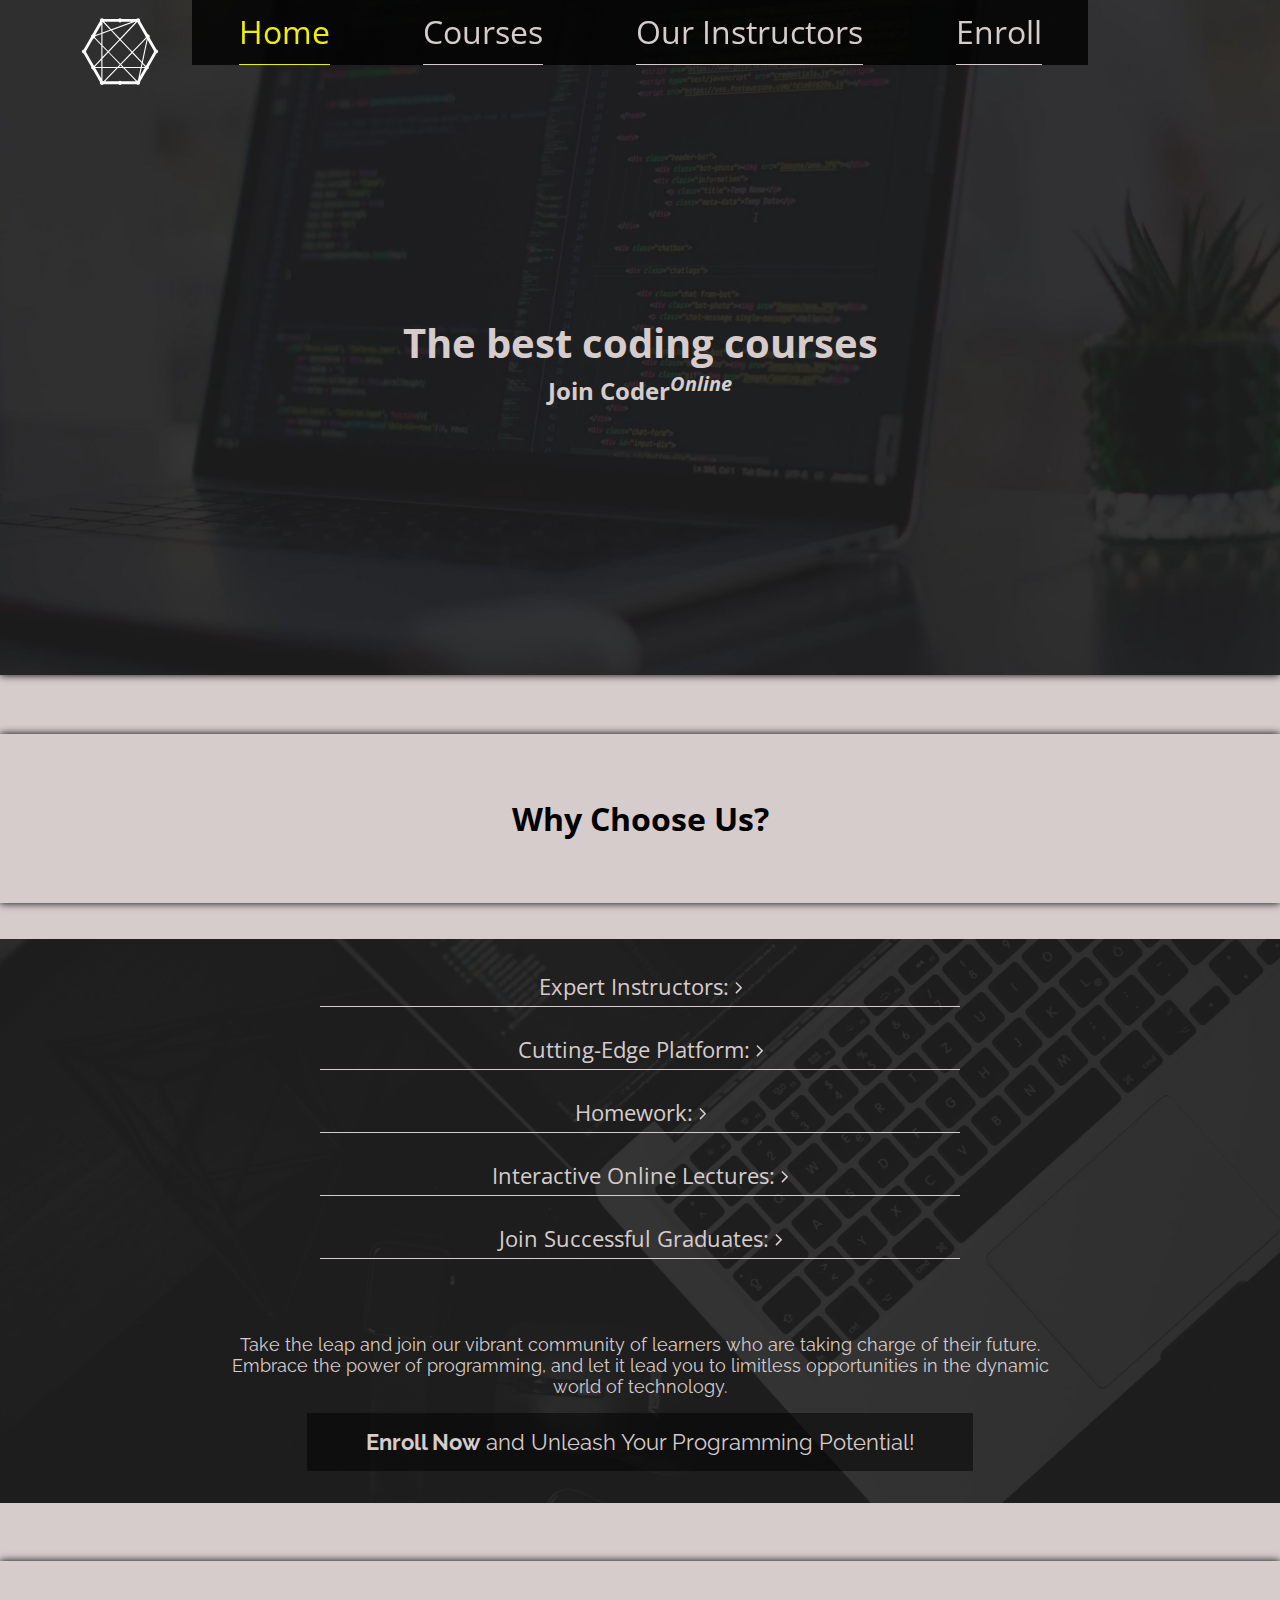
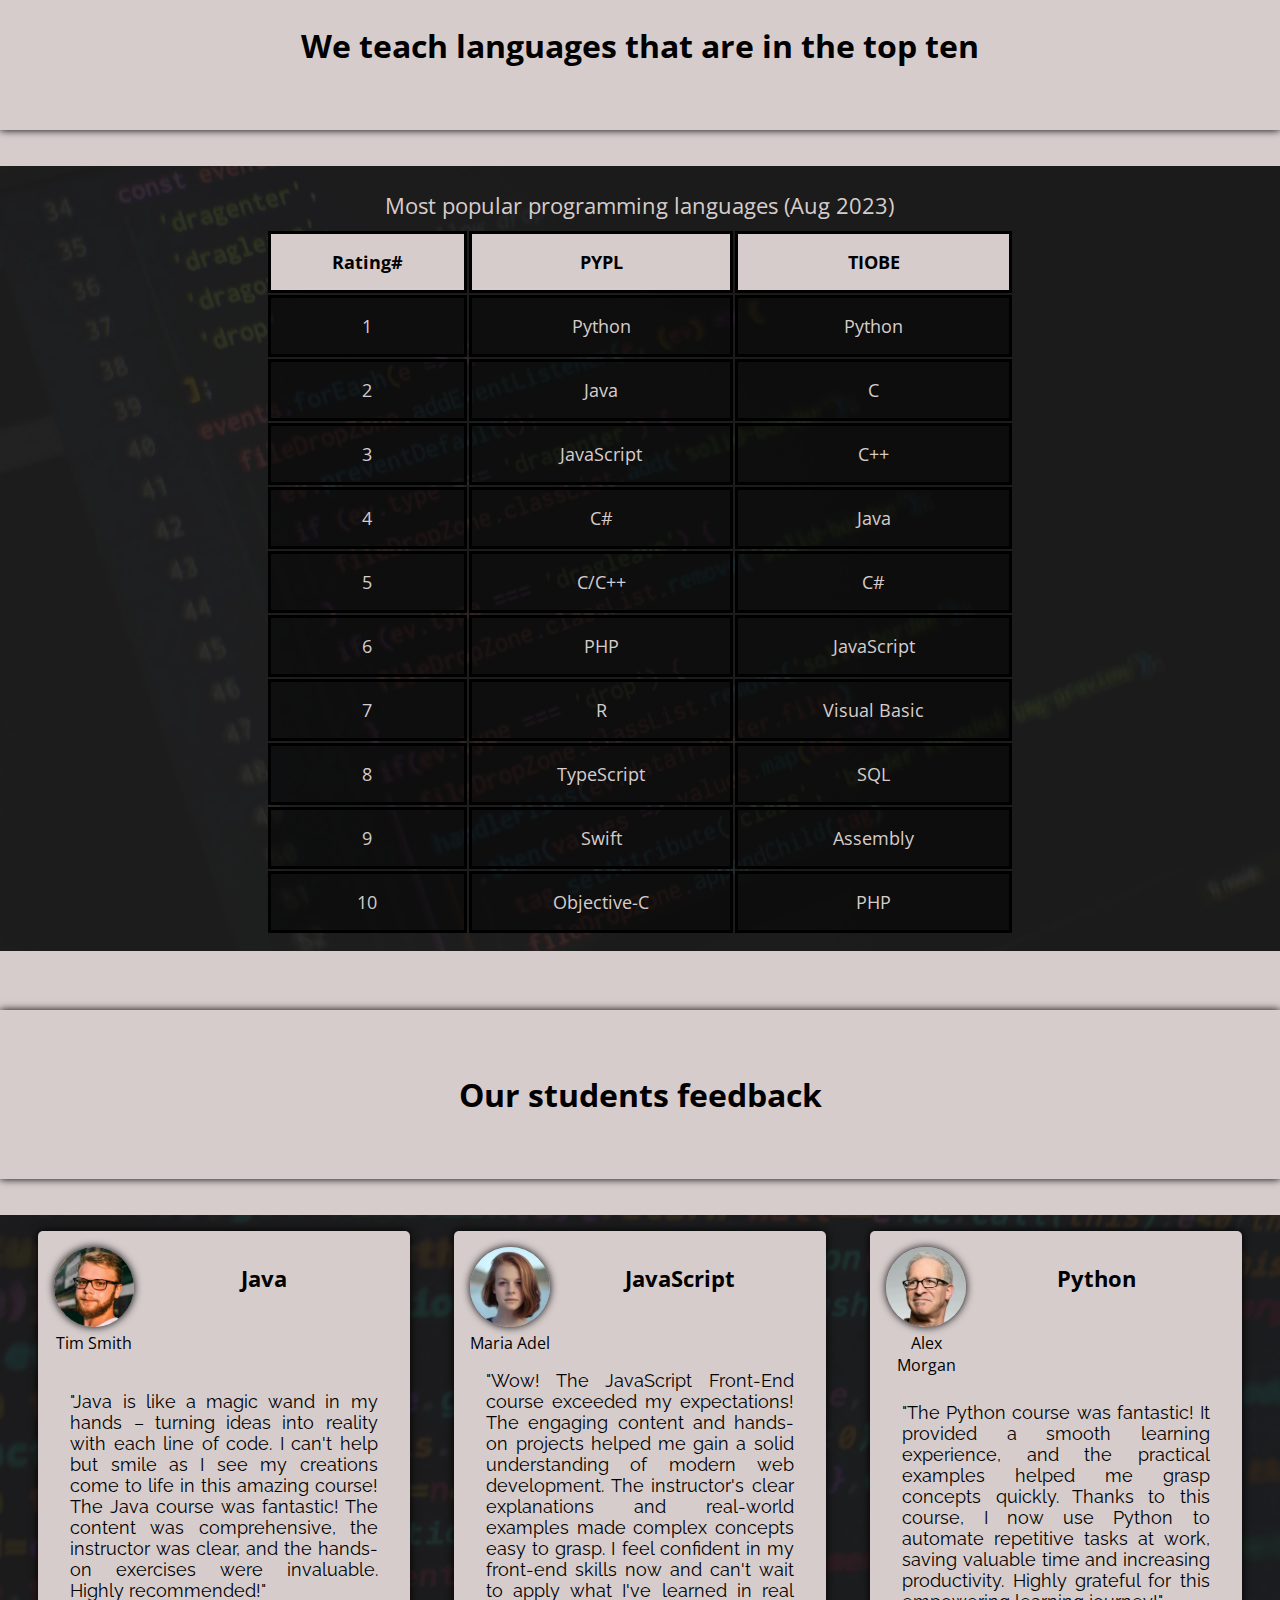
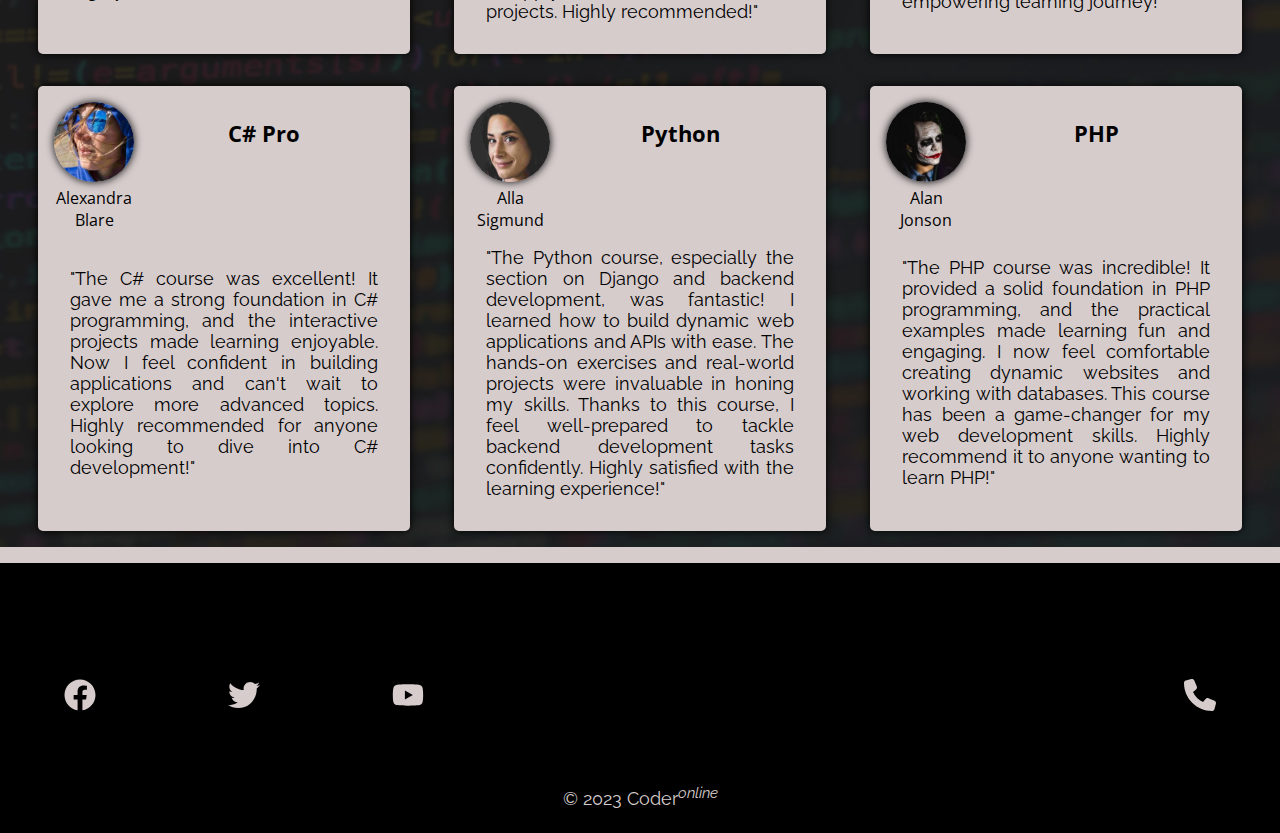
<file: index.html>
<!DOCTYPE html>
<html lang="en">
<head>
    <meta charset="UTF-8">
    <meta name="viewport" content="width=device-width, initial-scale=1.0">
    <!-- Meta tags for SEO -->
    <meta name="description" content="Explore a wide range of online programming courses to learn the most popular programming languages. Ideal for individuals interested in programming or seeking a career change. Enhance your skills and seize new opportunities in the tech world. Enroll now and embark on your programming journey with our expert instructors.">
    <meta name="keywords" content="online courses, top teachers, e-learning, education, skill development, Java, JS, javascript, python, C#, learn programming">
    <meta name="author" content="CoderOnline">
    <!-- Title -->
    <title>Code With CoderOnline</title>
    <!-- Favicon -->
    <link rel="icon" type="image/svg+xml" href="assets/svg/connectdevelop.svg">
    <!-- CSS -->
    <link rel="stylesheet" href="./assets/css/style.css">
</head>
<body class="flex flex-direction-column main-background-color">
  <!-- Header -->
  <header class="box-shadow-dark-color header">
    <div id="header-wrapper">
      <svg id="logo-svg" xmlns="http://www.w3.org/2000/svg" viewBox="0 0 576 512"><!--! Font Awesome Pro 6.4.0 by @fontawesome - https://fontawesome.com License - https://fontawesome.com/license (Commercial License) Copyright 2023 Fonticons, Inc. --><path d="M550.5 241l-50.089-86.786c1.071-2.142 1.875-4.553 1.875-7.232 0-8.036-6.696-14.733-14.732-15.001l-55.447-95.893c.536-1.607 1.071-3.214 1.071-4.821 0-8.571-6.964-15.268-15.268-15.268-4.821 0-8.839 2.143-11.786 5.625H299.518C296.839 18.143 292.821 16 288 16s-8.839 2.143-11.518 5.625H170.411C167.464 18.143 163.447 16 158.625 16c-8.303 0-15.268 6.696-15.268 15.268 0 1.607.536 3.482 1.072 4.821l-55.983 97.233c-5.356 2.41-9.107 7.5-9.107 13.661 0 .535.268 1.071.268 1.607l-53.304 92.143c-7.232 1.339-12.59 7.5-12.59 15 0 7.232 5.089 13.393 12.054 15l55.179 95.358c-.536 1.607-.804 2.946-.804 4.821 0 7.232 5.089 13.393 12.054 14.732l51.697 89.732c-.536 1.607-1.071 3.482-1.071 5.357 0 8.571 6.964 15.268 15.268 15.268 4.821 0 8.839-2.143 11.518-5.357h106.875C279.161 493.857 283.447 496 288 496s8.839-2.143 11.518-5.357h107.143c2.678 2.946 6.696 4.821 10.982 4.821 8.571 0 15.268-6.964 15.268-15.268 0-1.607-.267-2.946-.803-4.285l51.697-90.268c6.964-1.339 12.054-7.5 12.054-14.732 0-1.607-.268-3.214-.804-4.821l54.911-95.358c6.964-1.339 12.322-7.5 12.322-15-.002-7.232-5.092-13.393-11.788-14.732zM153.535 450.732l-43.66-75.803h43.66v75.803zm0-83.839h-43.66c-.268-1.071-.804-2.142-1.339-3.214l44.999-47.41v50.624zm0-62.411l-50.357 53.304c-1.339-.536-2.679-1.34-4.018-1.607L43.447 259.75c.535-1.339.535-2.679.535-4.018s0-2.41-.268-3.482l51.965-90c2.679-.268 5.357-1.072 7.768-2.679l50.089 51.965v92.946zm0-102.322l-45.803-47.41c1.339-2.143 2.143-4.821 2.143-7.767 0-.268-.268-.804-.268-1.072l43.928-15.804v72.053zm0-80.625l-43.66 15.804 43.66-75.536v59.732zm326.519 39.108l.804 1.339L445.5 329.125l-63.75-67.232 98.036-101.518.268.268zM291.75 355.107l11.518 11.786H280.5l11.25-11.786zm-.268-11.25l-83.303-85.446 79.553-84.375 83.036 87.589-79.286 82.232zm5.357 5.893l79.286-82.232 67.5 71.25-5.892 28.125H313.714l-16.875-17.143zM410.411 44.393c1.071.536 2.142 1.072 3.482 1.34l57.857 100.714v.536c0 2.946.803 5.624 2.143 7.767L376.393 256l-83.035-87.589L410.411 44.393zm-9.107-2.143L287.732 162.518l-57.054-60.268 166.339-60h4.287zm-123.483 0c2.678 2.678 6.16 4.285 10.179 4.285s7.5-1.607 10.179-4.285h75L224.786 95.821 173.893 42.25h103.928zm-116.249 5.625l1.071-2.142a33.834 33.834 0 0 0 2.679-.804l51.161 53.84-54.911 19.821V47.875zm0 79.286l60.803-21.964 59.732 63.214-79.553 84.107-40.982-42.053v-83.304zm0 92.678L198 257.607l-36.428 38.304v-76.072zm0 87.858l42.053-44.464 82.768 85.982-17.143 17.678H161.572v-59.196zm6.964 162.053c-1.607-1.607-3.482-2.678-5.893-3.482l-1.071-1.607v-89.732h99.91l-91.607 94.821h-1.339zm129.911 0c-2.679-2.41-6.428-4.285-10.447-4.285s-7.767 1.875-10.447 4.285h-96.429l91.607-94.821h38.304l91.607 94.821H298.447zm120-11.786l-4.286 7.5c-1.339.268-2.41.803-3.482 1.339l-89.196-91.875h114.376l-17.412 83.036zm12.856-22.232l12.858-60.803h21.964l-34.822 60.803zm34.822-68.839h-20.357l4.553-21.16 17.143 18.214c-.535.803-1.071 1.874-1.339 2.946zm66.161-107.411l-55.447 96.697c-1.339.535-2.679 1.071-4.018 1.874l-20.625-21.964 34.554-163.928 45.803 79.286c-.267 1.339-.803 2.678-.803 4.285 0 1.339.268 2.411.536 3.75z"/></svg>
      <h1 class="heading-1">The best coding courses</h1>
      <h2 class="sub-heading-header">Join Coder<sup>Online</sup></h2>
      <input class="hidden" type="checkbox" name="toggle-nav" id="toggle-nav">
      <label id="toggle-nav-label" for="toggle-nav">
        <svg id="burger-menu-svg" xmlns="http://www.w3.org/2000/svg" viewBox="0 0 448 512"><!--! Font Awesome Pro 6.4.0 by @fontawesome - https://fontawesome.com License - https://fontawesome.com/license (Commercial License) Copyright 2023 Fonticons, Inc. --><path d="M0 96C0 78.3 14.3 64 32 64H416c17.7 0 32 14.3 32 32s-14.3 32-32 32H32C14.3 128 0 113.7 0 96zM0 256c0-17.7 14.3-32 32-32H416c17.7 0 32 14.3 32 32s-14.3 32-32 32H32c-17.7 0-32-14.3-32-32zM448 416c0 17.7-14.3 32-32 32H32c-17.7 0-32-14.3-32-32s14.3-32 32-32H416c17.7 0 32 14.3 32 32z"/></svg>
        <svg id="cancel-menu-svg" class="hidden" xmlns="http://www.w3.org/2000/svg" viewBox="0 0 384 512"><!--! Font Awesome Pro 6.4.0 by @fontawesome - https://fontawesome.com License - https://fontawesome.com/license (Commercial License) Copyright 2023 Fonticons, Inc. --><path d="M342.6 150.6c12.5-12.5 12.5-32.8 0-45.3s-32.8-12.5-45.3 0L192 210.7 86.6 105.4c-12.5-12.5-32.8-12.5-45.3 0s-12.5 32.8 0 45.3L146.7 256 41.4 361.4c-12.5 12.5-12.5 32.8 0 45.3s32.8 12.5 45.3 0L192 301.3 297.4 406.6c12.5 12.5 32.8 12.5 45.3 0s12.5-32.8 0-45.3L237.3 256 342.6 150.6z"/></svg>
      </label>
      <div class="overlay-full-screen hidden" id="overlay-full-screen"></div>
      <nav id="nav-menu" class="hidden">
        <ul>
          <li class="nav-item active"><a class="active" href="./index.html">Home</a></li>
          <li class="nav-item"><a href="./courses.html">Courses</a></li>
          <li class="nav-item"><a href="./instructors.html">Our instructors</a></li>
          <li class="nav-item"><a href="./enroll.html">Enroll</a></li>
        </ul>
      </nav>
    </div>
  </header>
  <!-- Main -->
  <main class="main">
    <!-- Reasons to lear programming with us section -->
    <section id="reasons-learn-programming-with-us-section">
      <a href="#reasons-learn-programming-with-us-content" aria-label="scrolls to the main content"><h2 class="heading-2 dark-color box-shadow-dark-color">Why Choose Us?</h2></a>
      <div class="reasons-learn-programming-with-us-container overlay" id="reasons-learn-programming-with-us-content">
        <div class="wrapper flex flex-direction-column flex-center">
          <ul>
            <li>
              <input class="hidden" type="checkbox" name="instructors" id="instructors">
              <label for="instructors" class="reasons-to-choose-us-label flex flex-center">
                Expert Instructors:
                <svg class="shevron-icon" xmlns="http://www.w3.org/2000/svg" viewBox="0 0 320 512"><!--! Font Awesome Pro 6.4.0 by @fontawesome - https://fontawesome.com License - https://fontawesome.com/license (Commercial License) Copyright 2023 Fonticons, Inc. --><path d="M310.6 233.4c12.5 12.5 12.5 32.8 0 45.3l-192 192c-12.5 12.5-32.8 12.5-45.3 0s-12.5-32.8 0-45.3L242.7 256 73.4 86.6c-12.5-12.5-12.5-32.8 0-45.3s32.8-12.5 45.3 0l192 192z"/></svg>
              </label>
              <p class="text-styling hidden background-for-text-color">Learn from experienced software developers who have a deep understanding of industry best practices. Our instructors are passionate about sharing their knowledge and guiding you on your programming journey.</p>
            </li>
            <li>
              <input class="hidden" type="checkbox" name="platform" id="platform">
              <label for="platform" class="reasons-to-choose-us-label flex flex-center">
                Cutting-Edge Platform: <svg class="shevron-icon" xmlns="http://www.w3.org/2000/svg" viewBox="0 0 320 512"><!--! Font Awesome Pro 6.4.0 by @fontawesome - https://fontawesome.com License - https://fontawesome.com/license (Commercial License) Copyright 2023 Fonticons, Inc. --><path d="M310.6 233.4c12.5 12.5 12.5 32.8 0 45.3l-192 192c-12.5 12.5-32.8 12.5-45.3 0s-12.5-32.8 0-45.3L242.7 256 73.4 86.6c-12.5-12.5-12.5-32.8 0-45.3s32.8-12.5 45.3 0l192 192z"/></svg>
              </label>
              <p class="text-styling hidden background-for-text-color">Dive into a seamless and intuitive Learning Management System (LMS) that provides an immersive educational experience. Easily access course materials, track your progress, and engage with interactive content.</p>
            </li>
            <li>
              <input class="hidden" type="checkbox" name="homework" id="homework">
              <label for="homework" class="reasons-to-choose-us-label flex flex-center">
                Homework: <svg class="shevron-icon" xmlns="http://www.w3.org/2000/svg" viewBox="0 0 320 512"><!--! Font Awesome Pro 6.4.0 by @fontawesome - https://fontawesome.com License - https://fontawesome.com/license (Commercial License) Copyright 2023 Fonticons, Inc. --><path d="M310.6 233.4c12.5 12.5 12.5 32.8 0 45.3l-192 192c-12.5 12.5-32.8 12.5-45.3 0s-12.5-32.8 0-45.3L242.7 256 73.4 86.6c-12.5-12.5-12.5-32.8 0-45.3s32.8-12.5 45.3 0l192 192z"/></svg>
              </label>
              <p class="text-styling hidden background-for-text-color">We believe in hands-on learning! After each lesson, solidify your understanding by completing thought-provoking homework exercises. Strengthen your skills through practical application.</p>
            </li>
            <li>
              <input class="hidden" type="checkbox" name="interactive-lectures" id="interactive-lectures">
              <label for="interactive-lectures" class="reasons-to-choose-us-label flex flex-center">
                Interactive Online Lectures: <svg class="shevron-icon" xmlns="http://www.w3.org/2000/svg" viewBox="0 0 320 512"><!--! Font Awesome Pro 6.4.0 by @fontawesome - https://fontawesome.com License - https://fontawesome.com/license (Commercial License) Copyright 2023 Fonticons, Inc. --><path d="M310.6 233.4c12.5 12.5 12.5 32.8 0 45.3l-192 192c-12.5 12.5-32.8 12.5-45.3 0s-12.5-32.8 0-45.3L242.7 256 73.4 86.6c-12.5-12.5-12.5-32.8 0-45.3s32.8-12.5 45.3 0l192 192z"/></svg>
              </label>
              <p class="text-styling hidden background-for-text-color">Don't get stuck! During live online lectures, interact with your teacher in real-time. Ask questions, seek clarification, and gain invaluable insights from industry experts.</p>
            </li>
            <li>
              <input class="hidden" type="checkbox" name="graduates" id="graduates">
              <label for="graduates" class="reasons-to-choose-us-label flex flex-center"> 
                Join Successful Graduates: <svg class="shevron-icon" xmlns="http://www.w3.org/2000/svg" viewBox="0 0 320 512"><!--! Font Awesome Pro 6.4.0 by @fontawesome - https://fontawesome.com License - https://fontawesome.com/license (Commercial License) Copyright 2023 Fonticons, Inc. --><path d="M310.6 233.4c12.5 12.5 12.5 32.8 0 45.3l-192 192c-12.5 12.5-32.8 12.5-45.3 0s-12.5-32.8 0-45.3L242.7 256 73.4 86.6c-12.5-12.5-12.5-32.8 0-45.3s32.8-12.5 45.3 0l192 192z"/></svg>
              </label>
              <p class="text-styling hidden background-for-text-color">Our track record speaks for itself! Thousands of students have transformed their careers with our programming courses, and you can be the next success story!</p>
            </li>
          </ul>
          <p id="reasons-to-learn-with-us-ad" class="text-styling">Take the leap and join our vibrant community of learners who are taking charge of their future. Embrace the power of programming, and let it lead you to limitless opportunities in the dynamic world of technology.
          <a class="background-for-text-color" href="enroll.html"><strong>Enroll Now</strong> and Unleash Your Programming Potential!</a></p>
        </div>
      </div>
    </section>
    <!-- Top programming languages table section -->
    <section id="top-programming-languages-table-section">
      <a href="#top-programming-languages-table-content" aria-label="scrolls to the main content"><h2 class="heading-2 dark-color box-shadow-dark-color">We teach languages that are in the top ten</h2></a>
      <div id="top-programming-languages-table-content" class="top-programming-languages-table-container overlay">
        <div class="wrapper flex flex-direction-column flex-center">
          <table class="table-ranking">
            <caption class="caption-ranking">Most popular programming languages (Aug 2023)</caption>
            <tr>
              <th class="th-ranking dark-color main-background-color">Rating#</th>
              <th class="th-ranking dark-color main-background-color">PYPL</th>
              <th class="th-ranking dark-color main-background-color">TIOBE</th>
            </tr>
            <tr>
              <td class="td-ranking background-for-text-color">1</td>
              <td class="td-ranking background-for-text-color">Python</td>
              <td class="td-ranking background-for-text-color">Python</td>
            </tr>
            <tr>
              <td class="td-ranking background-for-text-color">2</td>
              <td class="td-ranking background-for-text-color">Java</td>
              <td class="td-ranking background-for-text-color">C</td>
            </tr>
            <tr>
              <td class="td-ranking background-for-text-color">3</td>
              <td class="td-ranking background-for-text-color">JavaScript</td>
              <td class="td-ranking background-for-text-color">C++</td>
            </tr>
            <tr>
              <td class="td-ranking background-for-text-color">4</td>
              <td class="td-ranking background-for-text-color">C#</td>
              <td class="td-ranking background-for-text-color">Java</td>
            </tr>
            <tr>
              <td class="td-ranking background-for-text-color">5</td>
              <td class="td-ranking background-for-text-color">C/C++</td>
              <td class="td-ranking background-for-text-color">C#</td>
            </tr>
            <tr>
              <td class="td-ranking background-for-text-color">6</td>
              <td class="td-ranking background-for-text-color">PHP</td>
              <td class="td-ranking background-for-text-color">JavaScript</td>
            </tr>
            <tr>
              <td class="td-ranking background-for-text-color">7</td>
              <td class="td-ranking background-for-text-color">R</td>
              <td class="td-ranking background-for-text-color">Visual Basic</td>
            </tr>
            <tr>
              <td class="td-ranking background-for-text-color">8</td>
              <td class="td-ranking background-for-text-color">TypeScript</td>
              <td class="td-ranking background-for-text-color">SQL</td>
            </tr>
            <tr>
              <td class="td-ranking background-for-text-color">9</td>
              <td class="td-ranking background-for-text-color">Swift</td>
              <td class="td-ranking background-for-text-color">Assembly</td>
            </tr>
            <tr>
              <td class="td-ranking background-for-text-color">10</td>
              <td class="td-ranking background-for-text-color">	Objective-C</td>
              <td class="td-ranking background-for-text-color">PHP</td>
            </tr>
          </table>
        </div>
      </div>
    </section>
    <!-- Student feedback section -->
    <section id="students-feedback-section">
      <a href="#students-feedback-content" aria-label="scrolls to the main content"><h2 class="heading-2 dark-color box-shadow-dark-color">Our students feedback</h2></a>
      <div id="students-feedback-content" class="students-feedback-container overlay">
        <div class="wrapper flex flex-direction-column flex-center">
          <div class="card-container">
            <div class="card box-shadow-dark-color main-background-color">
              <div class="avatar">
                <img loading="lazy" src="assets/avatars/tim-smith.webp" class="avatar-img box-shadow-dark-color" alt="Avatar image of our student">
                <span class="avatar-name dark-color">Tim Smith</span>
              </div>
              <h3 class="card-title dark-color heading-3">Java</h3>
              <p class="text-styling card-content dark-color">"Java is like a magic wand in my hands – turning ideas into reality with each line of code. I can't help but smile as I see my creations come to life in this amazing course! The Java course was fantastic! The content was comprehensive, the instructor was clear, and the hands-on exercises were invaluable. Highly recommended!"</p>
            </div>
            <div class="card box-shadow-dark-color main-background-color">
              <div class="avatar">
                <img loading="lazy" src="assets/avatars/maria-adel.webp" class="avatar-img box-shadow-dark-color" alt="Avatar image of our student">
                <span class="avatar-name dark-color">Maria Adel</span>
              </div>
              <h3 class="card-title dark-color heading-3">JavaScript</h3>
              <p class="text-styling card-content dark-color">
                "Wow! The JavaScript Front-End course exceeded my expectations! The engaging content and hands-on projects helped me gain a solid understanding of modern web development. The instructor's clear explanations and real-world examples made complex concepts easy to grasp. I feel confident in my front-end skills now and can't wait to apply what I've learned in real projects. Highly recommended!"</p>
            </div>
            <div class="card box-shadow-dark-color main-background-color">
              <div class="avatar">
                <img loading="lazy" src="assets/avatars/alex-morgan.webp" class="avatar-img box-shadow-dark-color" alt="Avatar image of our student">
                <span class="avatar-name dark-color">Alex Morgan</span>
              </div>
              <h3 class="card-title dark-color heading-3">Python</h3>
              <p class="text-styling card-content dark-color">"The Python course was fantastic! It provided a smooth learning experience, and the practical examples helped me grasp concepts quickly. Thanks to this course, I now use Python to automate repetitive tasks at work, saving valuable time and increasing productivity. Highly grateful for this empowering learning journey!"</p>
            </div>
            <div class="card box-shadow-dark-color main-background-color">
              <div class="avatar">
                <img loading="lazy" src="assets/avatars/alexandra-blare.webp" class="avatar-img box-shadow-dark-color" alt="Avatar image of our student">
                <span class="avatar-name dark-color">Alexandra Blare</span>
              </div>
              <h3 class="card-title dark-color heading-3">C# Pro</h3>
              <p class="text-styling card-content dark-color">"The C# course was excellent! It gave me a strong foundation in C# programming, and the interactive projects made learning enjoyable. Now I feel confident in building applications and can't wait to explore more advanced topics. Highly recommended for anyone looking to dive into C# development!"</p>
            </div>
            <div class="card box-shadow-dark-color main-background-color">
              <div class="avatar">
                <img loading="lazy" src="assets/avatars/alla-sigmund.webp" class="avatar-img box-shadow-dark-color" alt="Avatar image of our student">
                <span class="avatar-name dark-color">Alla Sigmund</span>
              </div>
              <h3 class="card-title dark-color heading-3">Python</h3>
              <p class="text-styling card-content dark-color">"The Python course, especially the section on Django and backend development, was fantastic! I learned how to build dynamic web applications and APIs with ease. The hands-on exercises and real-world projects were invaluable in honing my skills. Thanks to this course, I feel well-prepared to tackle backend development tasks confidently. Highly satisfied with the learning experience!"</p>
            </div>
            <div class="card box-shadow-dark-color main-background-color">
              <div class="avatar">
                <img loading="lazy" src="assets/avatars/alan-jonson.webp" class="avatar-img box-shadow-dark-color" alt="Avatar image of our student">
                <span class="avatar-name dark-color">Alan Jonson</span>
              </div>
              <h3 class="card-title dark-color heading-3">PHP</h3>
              <p class="text-styling card-content dark-color">"The PHP course was incredible! It provided a solid foundation in PHP programming, and the practical examples made learning fun and engaging. I now feel comfortable creating dynamic websites and working with databases. This course has been a game-changer for my web development skills. Highly recommend it to anyone wanting to learn PHP!"</p>
            </div>
          </div>
        </div>
      </div>
    </section>
  </main>
  <!-- Footer -->
  <footer class="flex dark-background-color">
    <div class="social">
      <a href="https://www.facebook.com/" target="_blank" rel="noopener noreferrer" aria-label="Facebook icon (Content opens on a new page)">
        <svg class="social-svg" xmlns="http://www.w3.org/2000/svg" viewBox="0 0 512 512"><!--! Font Awesome Pro 6.4.0 by @fontawesome - https://fontawesome.com License - https://fontawesome.com/license (Commercial License) Copyright 2023 Fonticons, Inc. --><path d="M504 256C504 119 393 8 256 8S8 119 8 256c0 123.78 90.69 226.38 209.25 245V327.69h-63V256h63v-54.64c0-62.15 37-96.48 93.67-96.48 27.14 0 55.52 4.84 55.52 4.84v61h-31.28c-30.8 0-40.41 19.12-40.41 38.73V256h68.78l-11 71.69h-57.78V501C413.31 482.38 504 379.78 504 256z"/></svg>
      </a>
      <a href="https://twitter.com/" target="_blank" rel="noopener noreferrer" aria-label="Twitter icon (Content opens on a new page)">
        <svg class="social-svg" xmlns="http://www.w3.org/2000/svg" viewBox="0 0 512 512"><!--! Font Awesome Pro 6.4.0 by @fontawesome - https://fontawesome.com License - https://fontawesome.com/license (Commercial License) Copyright 2023 Fonticons, Inc. --><path d="M459.37 151.716c.325 4.548.325 9.097.325 13.645 0 138.72-105.583 298.558-298.558 298.558-59.452 0-114.68-17.219-161.137-47.106 8.447.974 16.568 1.299 25.34 1.299 49.055 0 94.213-16.568 130.274-44.832-46.132-.975-84.792-31.188-98.112-72.772 6.498.974 12.995 1.624 19.818 1.624 9.421 0 18.843-1.3 27.614-3.573-48.081-9.747-84.143-51.98-84.143-102.985v-1.299c13.969 7.797 30.214 12.67 47.431 13.319-28.264-18.843-46.781-51.005-46.781-87.391 0-19.492 5.197-37.36 14.294-52.954 51.655 63.675 129.3 105.258 216.365 109.807-1.624-7.797-2.599-15.918-2.599-24.04 0-57.828 46.782-104.934 104.934-104.934 30.213 0 57.502 12.67 76.67 33.137 23.715-4.548 46.456-13.32 66.599-25.34-7.798 24.366-24.366 44.833-46.132 57.827 21.117-2.273 41.584-8.122 60.426-16.243-14.292 20.791-32.161 39.308-52.628 54.253z"/></svg>
      </a>
      <a href="https://www.youtube.com/" target="_blank" rel="noopener noreferrer" aria-label="Youtube icon (Content opens on a new page)">
        <svg class="social-svg" xmlns="http://www.w3.org/2000/svg" viewBox="0 0 576 512"><!--! Font Awesome Pro 6.4.0 by @fontawesome - https://fontawesome.com License - https://fontawesome.com/license (Commercial License) Copyright 2023 Fonticons, Inc. --><path d="M549.655 124.083c-6.281-23.65-24.787-42.276-48.284-48.597C458.781 64 288 64 288 64S117.22 64 74.629 75.486c-23.497 6.322-42.003 24.947-48.284 48.597-11.412 42.867-11.412 132.305-11.412 132.305s0 89.438 11.412 132.305c6.281 23.65 24.787 41.5 48.284 47.821C117.22 448 288 448 288 448s170.78 0 213.371-11.486c23.497-6.321 42.003-24.171 48.284-47.821 11.412-42.867 11.412-132.305 11.412-132.305s0-89.438-11.412-132.305zm-317.51 213.508V175.185l142.739 81.205-142.739 81.201z"/></svg>
      </a>
    </div>
    <a href="tel:+"  aria-label="Phone icon (Opens an application to call)"><svg class="phone-svg" xmlns="http://www.w3.org/2000/svg" viewBox="0 0 512 512"><!--! Font Awesome Pro 6.4.0 by @fontawesome - https://fontawesome.com License - https://fontawesome.com/license (Commercial License) Copyright 2023 Fonticons, Inc. --><path d="M164.9 24.6c-7.7-18.6-28-28.5-47.4-23.2l-88 24C12.1 30.2 0 46 0 64C0 311.4 200.6 512 448 512c18 0 33.8-12.1 38.6-29.5l24-88c5.3-19.4-4.6-39.7-23.2-47.4l-96-40c-16.3-6.8-35.2-2.1-46.3 11.6L304.7 368C234.3 334.7 177.3 277.7 144 207.3L193.3 167c13.7-11.2 18.4-30 11.6-46.3l-40-96z"/></svg></a>
    <div class="copyright-wrapper flex flex-center">
      <p class="text-styling">&copy; 2023 Coder<sup>online</sup></p>
    </div>
  </footer>
</body>
</html>
</file>
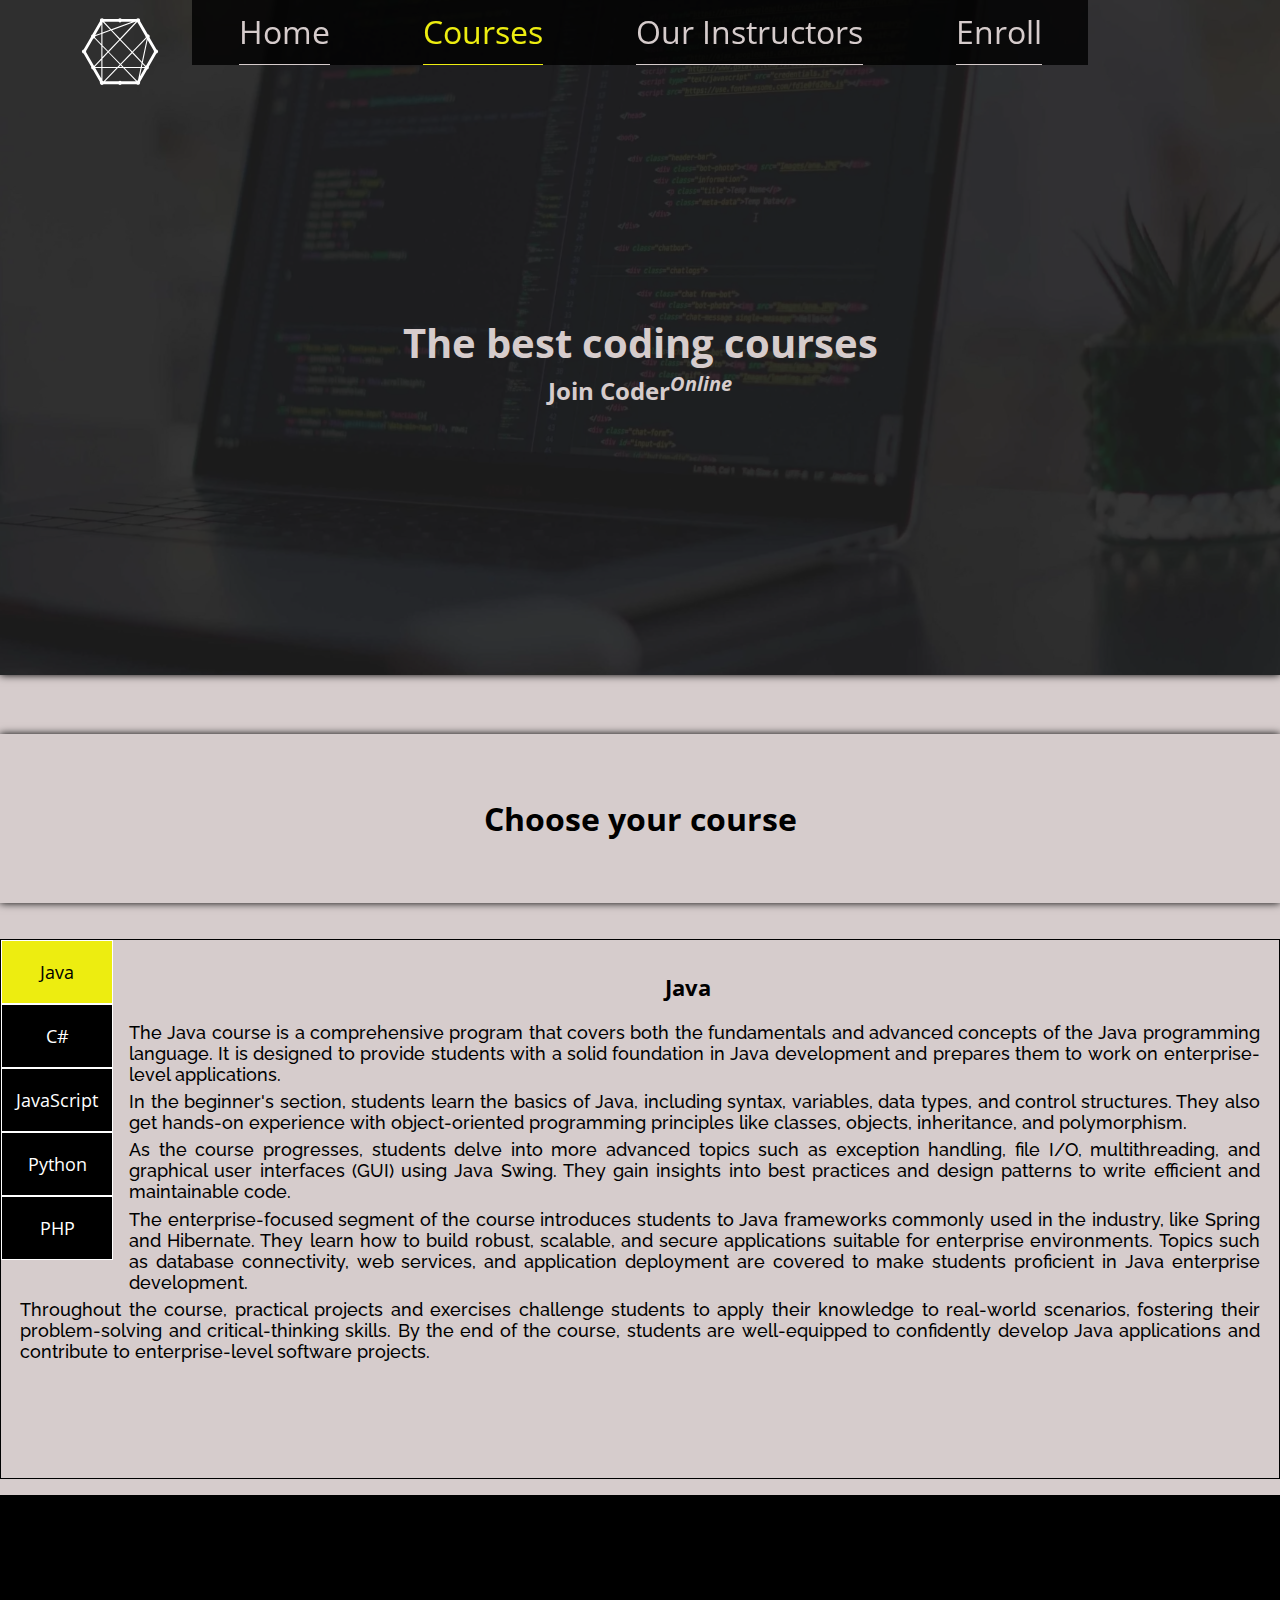
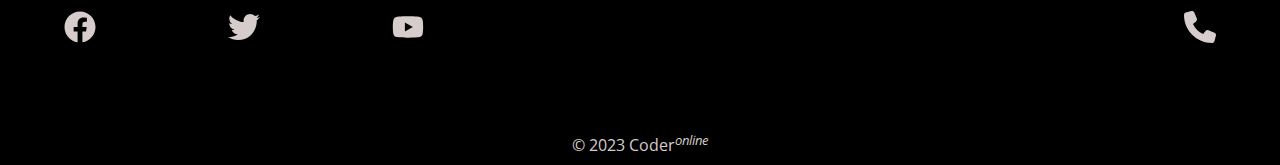
<file: courses.html>
<!DOCTYPE html>
<html lang="en">
<head>
    <meta charset="UTF-8">
    <meta name="viewport" content="width=device-width, initial-scale=1.0">
    <!-- Meta tags for SEO -->
    <meta name="description" content="Explore a wide range of online programming courses to learn the most popular programming languages. Ideal for individuals interested in programming or seeking a career change. Enhance your skills and seize new opportunities in the tech world. Enroll now and embark on your programming journey with our expert instructors.">
    <meta name="keywords" content="online courses, top teachers, e-learning, education, skill development, Java, JS, javascript, python, C#, learn programming">
    <meta name="author" content="CoderOnline">
    <!-- Title -->
    <title>Code With CoderOnline</title>
    <!-- Favicon -->
    <link rel="icon" type="image/svg+xml" href="assets/svg/connectdevelop.svg">
    <!-- CSS -->
    <link rel="stylesheet" href="./assets/css/style.css">
</head>
<body class="flex flex-direction-column main-background-color">
  <!-- Header -->
  <header class="box-shadow-dark-color header">
    <div id="header-wrapper">
      <svg id="logo-svg" xmlns="http://www.w3.org/2000/svg" viewBox="0 0 576 512"><!--! Font Awesome Pro 6.4.0 by @fontawesome - https://fontawesome.com License - https://fontawesome.com/license (Commercial License) Copyright 2023 Fonticons, Inc. --><path d="M550.5 241l-50.089-86.786c1.071-2.142 1.875-4.553 1.875-7.232 0-8.036-6.696-14.733-14.732-15.001l-55.447-95.893c.536-1.607 1.071-3.214 1.071-4.821 0-8.571-6.964-15.268-15.268-15.268-4.821 0-8.839 2.143-11.786 5.625H299.518C296.839 18.143 292.821 16 288 16s-8.839 2.143-11.518 5.625H170.411C167.464 18.143 163.447 16 158.625 16c-8.303 0-15.268 6.696-15.268 15.268 0 1.607.536 3.482 1.072 4.821l-55.983 97.233c-5.356 2.41-9.107 7.5-9.107 13.661 0 .535.268 1.071.268 1.607l-53.304 92.143c-7.232 1.339-12.59 7.5-12.59 15 0 7.232 5.089 13.393 12.054 15l55.179 95.358c-.536 1.607-.804 2.946-.804 4.821 0 7.232 5.089 13.393 12.054 14.732l51.697 89.732c-.536 1.607-1.071 3.482-1.071 5.357 0 8.571 6.964 15.268 15.268 15.268 4.821 0 8.839-2.143 11.518-5.357h106.875C279.161 493.857 283.447 496 288 496s8.839-2.143 11.518-5.357h107.143c2.678 2.946 6.696 4.821 10.982 4.821 8.571 0 15.268-6.964 15.268-15.268 0-1.607-.267-2.946-.803-4.285l51.697-90.268c6.964-1.339 12.054-7.5 12.054-14.732 0-1.607-.268-3.214-.804-4.821l54.911-95.358c6.964-1.339 12.322-7.5 12.322-15-.002-7.232-5.092-13.393-11.788-14.732zM153.535 450.732l-43.66-75.803h43.66v75.803zm0-83.839h-43.66c-.268-1.071-.804-2.142-1.339-3.214l44.999-47.41v50.624zm0-62.411l-50.357 53.304c-1.339-.536-2.679-1.34-4.018-1.607L43.447 259.75c.535-1.339.535-2.679.535-4.018s0-2.41-.268-3.482l51.965-90c2.679-.268 5.357-1.072 7.768-2.679l50.089 51.965v92.946zm0-102.322l-45.803-47.41c1.339-2.143 2.143-4.821 2.143-7.767 0-.268-.268-.804-.268-1.072l43.928-15.804v72.053zm0-80.625l-43.66 15.804 43.66-75.536v59.732zm326.519 39.108l.804 1.339L445.5 329.125l-63.75-67.232 98.036-101.518.268.268zM291.75 355.107l11.518 11.786H280.5l11.25-11.786zm-.268-11.25l-83.303-85.446 79.553-84.375 83.036 87.589-79.286 82.232zm5.357 5.893l79.286-82.232 67.5 71.25-5.892 28.125H313.714l-16.875-17.143zM410.411 44.393c1.071.536 2.142 1.072 3.482 1.34l57.857 100.714v.536c0 2.946.803 5.624 2.143 7.767L376.393 256l-83.035-87.589L410.411 44.393zm-9.107-2.143L287.732 162.518l-57.054-60.268 166.339-60h4.287zm-123.483 0c2.678 2.678 6.16 4.285 10.179 4.285s7.5-1.607 10.179-4.285h75L224.786 95.821 173.893 42.25h103.928zm-116.249 5.625l1.071-2.142a33.834 33.834 0 0 0 2.679-.804l51.161 53.84-54.911 19.821V47.875zm0 79.286l60.803-21.964 59.732 63.214-79.553 84.107-40.982-42.053v-83.304zm0 92.678L198 257.607l-36.428 38.304v-76.072zm0 87.858l42.053-44.464 82.768 85.982-17.143 17.678H161.572v-59.196zm6.964 162.053c-1.607-1.607-3.482-2.678-5.893-3.482l-1.071-1.607v-89.732h99.91l-91.607 94.821h-1.339zm129.911 0c-2.679-2.41-6.428-4.285-10.447-4.285s-7.767 1.875-10.447 4.285h-96.429l91.607-94.821h38.304l91.607 94.821H298.447zm120-11.786l-4.286 7.5c-1.339.268-2.41.803-3.482 1.339l-89.196-91.875h114.376l-17.412 83.036zm12.856-22.232l12.858-60.803h21.964l-34.822 60.803zm34.822-68.839h-20.357l4.553-21.16 17.143 18.214c-.535.803-1.071 1.874-1.339 2.946zm66.161-107.411l-55.447 96.697c-1.339.535-2.679 1.071-4.018 1.874l-20.625-21.964 34.554-163.928 45.803 79.286c-.267 1.339-.803 2.678-.803 4.285 0 1.339.268 2.411.536 3.75z"/></svg>
      <h1 class="heading-1">The best coding courses</h1>
      <h2 class="sub-heading-header">Join Coder<sup>Online</sup></h2>
      <input class="hidden" type="checkbox" name="toggle-nav" id="toggle-nav">
      <label id="toggle-nav-label" for="toggle-nav">
        <svg id="burger-menu-svg" xmlns="http://www.w3.org/2000/svg" viewBox="0 0 448 512"><!--! Font Awesome Pro 6.4.0 by @fontawesome - https://fontawesome.com License - https://fontawesome.com/license (Commercial License) Copyright 2023 Fonticons, Inc. --><path d="M0 96C0 78.3 14.3 64 32 64H416c17.7 0 32 14.3 32 32s-14.3 32-32 32H32C14.3 128 0 113.7 0 96zM0 256c0-17.7 14.3-32 32-32H416c17.7 0 32 14.3 32 32s-14.3 32-32 32H32c-17.7 0-32-14.3-32-32zM448 416c0 17.7-14.3 32-32 32H32c-17.7 0-32-14.3-32-32s14.3-32 32-32H416c17.7 0 32 14.3 32 32z"/></svg>
        <svg id="cancel-menu-svg" class="hidden" xmlns="http://www.w3.org/2000/svg" viewBox="0 0 384 512"><!--! Font Awesome Pro 6.4.0 by @fontawesome - https://fontawesome.com License - https://fontawesome.com/license (Commercial License) Copyright 2023 Fonticons, Inc. --><path d="M342.6 150.6c12.5-12.5 12.5-32.8 0-45.3s-32.8-12.5-45.3 0L192 210.7 86.6 105.4c-12.5-12.5-32.8-12.5-45.3 0s-12.5 32.8 0 45.3L146.7 256 41.4 361.4c-12.5 12.5-12.5 32.8 0 45.3s32.8 12.5 45.3 0L192 301.3 297.4 406.6c12.5 12.5 32.8 12.5 45.3 0s12.5-32.8 0-45.3L237.3 256 342.6 150.6z"/></svg>
      </label>
      <div class="overlay-full-screen hidden" id="overlay-full-screen"></div>
      <nav id="nav-menu" class="hidden">
        <ul>
          <li class="nav-item"><a href="./index.html">Home</a></li>
          <li class="nav-item active"><a class="active" href="./courses.html">Courses</a></li>
          <li class="nav-item"><a href="./instructors.html">Our instructors</a></li>
          <li class="nav-item"><a href="./enroll.html">Enroll</a></li>
        </ul>
      </nav>
    </div>
  </header>
  <!-- Main -->
  <main>
    <!-- Courses section -->
    <section id="courses-section">
      <a href="#courses-section-wrapper" aria-label="scrolls to the main content"><h2 class="heading-2 dark-color box-shadow-dark-color">Choose your course</h2></a>
      <div id="courses-section-wrapper">
        <div class="course-options-style-tag">
        </div>
        <input class="hidden" type="radio" name="languages" id="java" checked>
        <label for="java" class="course-label flex flex-center java-label dark-background-color">Java</label>
        <div class="course-java hidden">
          <h3 class="heading-3 dark-color">Java</h3>
          <div class="course-description">
            <p class="text-styling dark-color">
              The Java course is a comprehensive program that covers both the fundamentals and advanced concepts of the Java programming language. It is designed to provide students with a solid foundation in Java development and prepares them to work on enterprise-level applications.
            </p>
            <p class="text-styling dark-color">
              In the beginner's section, students learn the basics of Java, including syntax, variables, data types, and control structures. They also get hands-on experience with object-oriented programming principles like classes, objects, inheritance, and polymorphism.</p>
            <p class="text-styling dark-color">
              As the course progresses, students delve into more advanced topics such as exception handling, file I/O, multithreading, and graphical user interfaces (GUI) using Java Swing. They gain insights into best practices and design patterns to write efficient and maintainable code.
            </p>
            <p class="text-styling dark-color">
              The enterprise-focused segment of the course introduces students to Java frameworks commonly used in the industry, like Spring and Hibernate. They learn how to build robust, scalable, and secure applications suitable for enterprise environments. Topics such as database connectivity, web services, and application deployment are covered to make students proficient in Java enterprise development.
            </p>
            <p class="text-styling dark-color">
              Throughout the course, practical projects and exercises challenge students to apply their knowledge to real-world scenarios, fostering their problem-solving and critical-thinking skills. By the end of the course, students are well-equipped to confidently develop Java applications and contribute to enterprise-level software projects.
            </p>
          </div>
        </div>
        <input class="hidden" type="radio" name="languages" id="c-sharp">
        <label for="c-sharp" class="course-label flex flex-center c-sharp-label dark-background-color">C#</label>
        <div class="course-c-sharp hidden">
          <h3 class="heading-3 dark-color">C#</h3>
          <div class="course-description">
            <p class="text-styling dark-color">
              The C# course is a comprehensive program that covers both the fundamentals and advanced concepts of the C# programming language. It is designed to provide students with a solid foundation in C# development and prepares them to build a wide range of applications.
            </p>
            <p class="text-styling dark-color">
              In the beginner's section, students learn the basics of C#, including variables, data types, control structures, and object-oriented programming principles such as classes, objects, inheritance, and polymorphism. They also get familiar with the C# development environment and tools.</p>
            <p class="text-styling dark-color">
              As the course progresses, students delve into more advanced topics such as exception handling, file I/O, LINQ (Language Integrated Query), and asynchronous programming using async/await. They also explore graphical user interface (GUI) development with Windows Forms or WPF (Windows Presentation Foundation).
            </p>
            <p class="text-styling dark-color">
              The course then moves on to cover more specialized topics, including database connectivity using ADO.NET, web development with ASP.NET, and services integration with Web APIs. Students gain insights into best practices, design patterns, and coding conventions to write efficient and maintainable C# code.
            </p>
            <p class="text-styling dark-color">
              In addition to core C# concepts, the course also introduces students to industry-standard frameworks like .NET Core or .NET Framework, which are widely used for building scalable and robust applications.
            </p>
            <p class="text-styling dark-color">
              Throughout the course, practical projects and hands-on exercises challenge students to apply their knowledge to real-world scenarios, fostering their problem-solving and critical-thinking skills. By the end of the course, students are well-equipped to confidently develop C# applications and contribute to various software development projects in different domains, including web development, desktop applications, and more.
            </p>  
          </div>
        </div>
        <input class="hidden" type="radio" name="languages" id="javascript">
        <label for="javascript" class="course-label flex flex-center javascript-label dark-background-color">JavaScript</label>
        <div class="course-javascript hidden">
          <h3 class="heading-3 dark-color">JavaScript</h3>
          <div class="course-description">
            <p class="text-styling dark-color">
              The JavaScript course is a comprehensive program that covers both the fundamentals and advanced concepts of the JavaScript programming language. It is designed to provide students with a strong foundation in JavaScript development and prepares them to build dynamic and interactive web applications.
            </p>
            <p class="text-styling dark-color">
              In the beginner's section, students learn the basics of JavaScript, including variables, data types, operators, and control structures. They also get hands-on experience with functions, arrays, and objects, essential building blocks of JavaScript.
            </p>
            <p class="text-styling dark-color">
              As the course progresses, students delve into more advanced topics such as DOM manipulation, event handling, and asynchronous programming with promises and async/await. They also explore modern JavaScript features like arrow functions, template literals, and ES6 modules.
            </p>
            <p class="text-styling dark-color">
              The course covers client-side web development extensively, teaching students how to create interactive user interfaces, validate forms, and handle HTTP requests using AJAX and Fetch API. Students also learn how to work with JSON data and manage client-side storage with Web Storage APIs (localStorage and sessionStorage).
            </p>
            <p class="text-styling dark-color">
              Additionally, the course introduces students to server-side JavaScript with Node.js, where they learn to build server-side applications, handle HTTP requests, and work with databases using popular frameworks like Express.js.
            </p>  
            <p class="text-styling dark-color">
              Throughout the course, practical projects and coding exercises challenge students to apply their knowledge to real-world scenarios, allowing them to build various web applications and gain valuable experience.</p>
            <p class="text-styling dark-color">
              By the end of the course, students are well-equipped to confidently develop JavaScript applications, both on the client and server sides, and have a solid understanding of modern web development techniques. They can apply their skills to create engaging and responsive websites, web applications, and dynamic user interfaces.
            </p>
          </div>    
        </div>
        <input class="hidden" type="radio" name="languages" id="python">
        <label for="python" class="course-label flex flex-center python-label dark-background-color">Python</label>
        <div class="course-python hidden">
          <h3 class="heading-3 dark-color">Python</h3>
          <div class="course-description">
            <p class="text-styling dark-color">
              The Python course is a comprehensive program that takes students on an enriching journey through the essential concepts of Python, from the fundamentals to more advanced topics, with a specific focus on the Django web framework. In the initial phase of the course, students are introduced to Python's syntax, data types, variables, control structures, and functions. They gain a solid understanding of foundational programming concepts, allowing them to write efficient and organized Python code.
            </p>
            <p class="text-styling dark-color">
              As the course progresses, students venture into more sophisticated areas of Python development. They explore object-oriented programming (OOP) principles, learning about classes, objects, inheritance, and encapsulation. This knowledge empowers them to design and implement robust, reusable, and scalable code structures.
            </p>
            <p class="text-styling dark-color">
              The course then delves into Django, a widely-used and high-level web framework that facilitates the creation of dynamic web applications. Students discover the power of Django's model-view-template (MVT) architecture and learn to build models to represent their application's data, views to handle user interactions, and templates to render dynamic HTML content. Throughout the Django section, students become adept at URL routing, form handling, and user authentication, enabling them to develop feature-rich and secure web applications. They also explore database integration with Django's Object-Relational Mapping (ORM) system, allowing them to interact with databases seamlessly and perform CRUD operations effectively.
            </p>
            <p class="text-styling dark-color">
              Furthermore, the course provides an overview of data analysis and manipulation with Python libraries such as NumPy and Pandas. Students learn to handle large datasets, perform complex data operations, and create visualizations to gain insights from data. Additionally, the course introduces students to machine learning and artificial intelligence with libraries like Scikit-learn and TensorFlow. They explore the fundamentals of machine learning, including classification, regression, and clustering algorithms, empowering them to apply data-driven approaches to real-world problem-solving.
            </p>
            <p class="text-styling dark-color">
              Throughout the course, practical projects and coding exercises challenge students to apply their knowledge to real-world scenarios, enabling them to develop diverse applications, from web applications to data analysis tools and even AI-powered projects. By the end of the course, students emerge with a deep understanding of Python and Django, equipped with the skills to confidently build dynamic web applications and work on a variety of Python-driven projects. The combination of Python's versatility and Django's power makes them valuable assets in the realm of web development and beyond.
            </p>
          </div>    
        </div>
        <input class="hidden" type="radio" name="languages" id="php">
        <label for="php" class="course-label flex flex-center php-label dark-background-color">PHP</label>
        <div class="course-php hidden">
          <h3 class="heading-3 dark-color">PHP</h3>
          <div class="course-description">
            <p class="text-styling dark-color">
              The PHP course is a comprehensive program that covers both the fundamentals and advanced concepts of the PHP programming language. It is designed to provide students with a strong foundation in PHP development and prepares them to build dynamic web applications.
            </p>
            <p class="text-styling dark-color">
              In the beginner's section, students learn the basics of PHP, including variables, data types, control structures, and functions. They also get hands-on experience with arrays, strings, and working with forms to handle user input.
            </p>
            <p class="text-styling dark-color">
              As the course progresses, students delve into more advanced topics such as object-oriented programming (OOP), where they learn about classes, objects, inheritance, and encapsulation. They also explore file handling, exception handling, and working with databases using MySQL or other popular database management systems.
            </p>
            <p class="text-styling dark-color">
              The course covers web development with PHP, where students learn to create dynamic web pages, handle HTTP requests, and interact with databases. They gain insights into PHP frameworks like Laravel or Symfony, which provide powerful tools to build scalable and secure web applications.
            </p>
            <p class="text-styling dark-color">
              Additionally, the course introduces students to web security and best practices to protect their applications from common vulnerabilities.
            </p>
            <p class="text-styling dark-color">
              Throughout the course, practical projects and coding exercises challenge students to apply their knowledge to real-world scenarios, enabling them to develop diverse web applications and gain valuable experience.
            </p>
            <p class="text-styling dark-color">
              By the end of the course, students are well-equipped to confidently develop PHP applications, both for small projects and large-scale web applications. They have a solid understanding of various PHP frameworks and libraries, allowing them to build feature-rich and robust web applications with ease.
            </p>
          </div>    
        </div>
      </div>
    </section>
  </main>
  <!-- Footer -->
  <footer class="flex dark-background-color">
    <div class="social">
      <a href="https://www.facebook.com/" target="_blank" rel="noopener noreferrer" aria-label="Facebook icon (Content opens on a new page)">
        <svg class="social-svg" xmlns="http://www.w3.org/2000/svg" viewBox="0 0 512 512"><!--! Font Awesome Pro 6.4.0 by @fontawesome - https://fontawesome.com License - https://fontawesome.com/license (Commercial License) Copyright 2023 Fonticons, Inc. --><path d="M504 256C504 119 393 8 256 8S8 119 8 256c0 123.78 90.69 226.38 209.25 245V327.69h-63V256h63v-54.64c0-62.15 37-96.48 93.67-96.48 27.14 0 55.52 4.84 55.52 4.84v61h-31.28c-30.8 0-40.41 19.12-40.41 38.73V256h68.78l-11 71.69h-57.78V501C413.31 482.38 504 379.78 504 256z"/></svg>
      </a>
      <a href="https://twitter.com/" target="_blank" rel="noopener noreferrer" aria-label="Twitter icon (Content opens on a new page)">
        <svg class="social-svg" xmlns="http://www.w3.org/2000/svg" viewBox="0 0 512 512"><!--! Font Awesome Pro 6.4.0 by @fontawesome - https://fontawesome.com License - https://fontawesome.com/license (Commercial License) Copyright 2023 Fonticons, Inc. --><path d="M459.37 151.716c.325 4.548.325 9.097.325 13.645 0 138.72-105.583 298.558-298.558 298.558-59.452 0-114.68-17.219-161.137-47.106 8.447.974 16.568 1.299 25.34 1.299 49.055 0 94.213-16.568 130.274-44.832-46.132-.975-84.792-31.188-98.112-72.772 6.498.974 12.995 1.624 19.818 1.624 9.421 0 18.843-1.3 27.614-3.573-48.081-9.747-84.143-51.98-84.143-102.985v-1.299c13.969 7.797 30.214 12.67 47.431 13.319-28.264-18.843-46.781-51.005-46.781-87.391 0-19.492 5.197-37.36 14.294-52.954 51.655 63.675 129.3 105.258 216.365 109.807-1.624-7.797-2.599-15.918-2.599-24.04 0-57.828 46.782-104.934 104.934-104.934 30.213 0 57.502 12.67 76.67 33.137 23.715-4.548 46.456-13.32 66.599-25.34-7.798 24.366-24.366 44.833-46.132 57.827 21.117-2.273 41.584-8.122 60.426-16.243-14.292 20.791-32.161 39.308-52.628 54.253z"/></svg>
      </a>
      <a href="https://www.youtube.com/" target="_blank" rel="noopener noreferrer" aria-label="Youtube icon (Content opens on a new page)">
        <svg class="social-svg" xmlns="http://www.w3.org/2000/svg" viewBox="0 0 576 512"><!--! Font Awesome Pro 6.4.0 by @fontawesome - https://fontawesome.com License - https://fontawesome.com/license (Commercial License) Copyright 2023 Fonticons, Inc. --><path d="M549.655 124.083c-6.281-23.65-24.787-42.276-48.284-48.597C458.781 64 288 64 288 64S117.22 64 74.629 75.486c-23.497 6.322-42.003 24.947-48.284 48.597-11.412 42.867-11.412 132.305-11.412 132.305s0 89.438 11.412 132.305c6.281 23.65 24.787 41.5 48.284 47.821C117.22 448 288 448 288 448s170.78 0 213.371-11.486c23.497-6.321 42.003-24.171 48.284-47.821 11.412-42.867 11.412-132.305 11.412-132.305s0-89.438-11.412-132.305zm-317.51 213.508V175.185l142.739 81.205-142.739 81.201z"/></svg>
      </a>
    </div>
    <a href="tel:+"  aria-label="Phone icon (Opens an application to call)"><svg class="phone-svg" xmlns="http://www.w3.org/2000/svg" viewBox="0 0 512 512"><!--! Font Awesome Pro 6.4.0 by @fontawesome - https://fontawesome.com License - https://fontawesome.com/license (Commercial License) Copyright 2023 Fonticons, Inc. --><path d="M164.9 24.6c-7.7-18.6-28-28.5-47.4-23.2l-88 24C12.1 30.2 0 46 0 64C0 311.4 200.6 512 448 512c18 0 33.8-12.1 38.6-29.5l24-88c5.3-19.4-4.6-39.7-23.2-47.4l-96-40c-16.3-6.8-35.2-2.1-46.3 11.6L304.7 368C234.3 334.7 177.3 277.7 144 207.3L193.3 167c13.7-11.2 18.4-30 11.6-46.3l-40-96z"/></svg></a>
    <div class="copyright-wrapper flex flex-center">
      <p>&copy; 2023 Coder<sup>online</sup></p>
    </div>
  </footer>
</body>
</html>
</file>
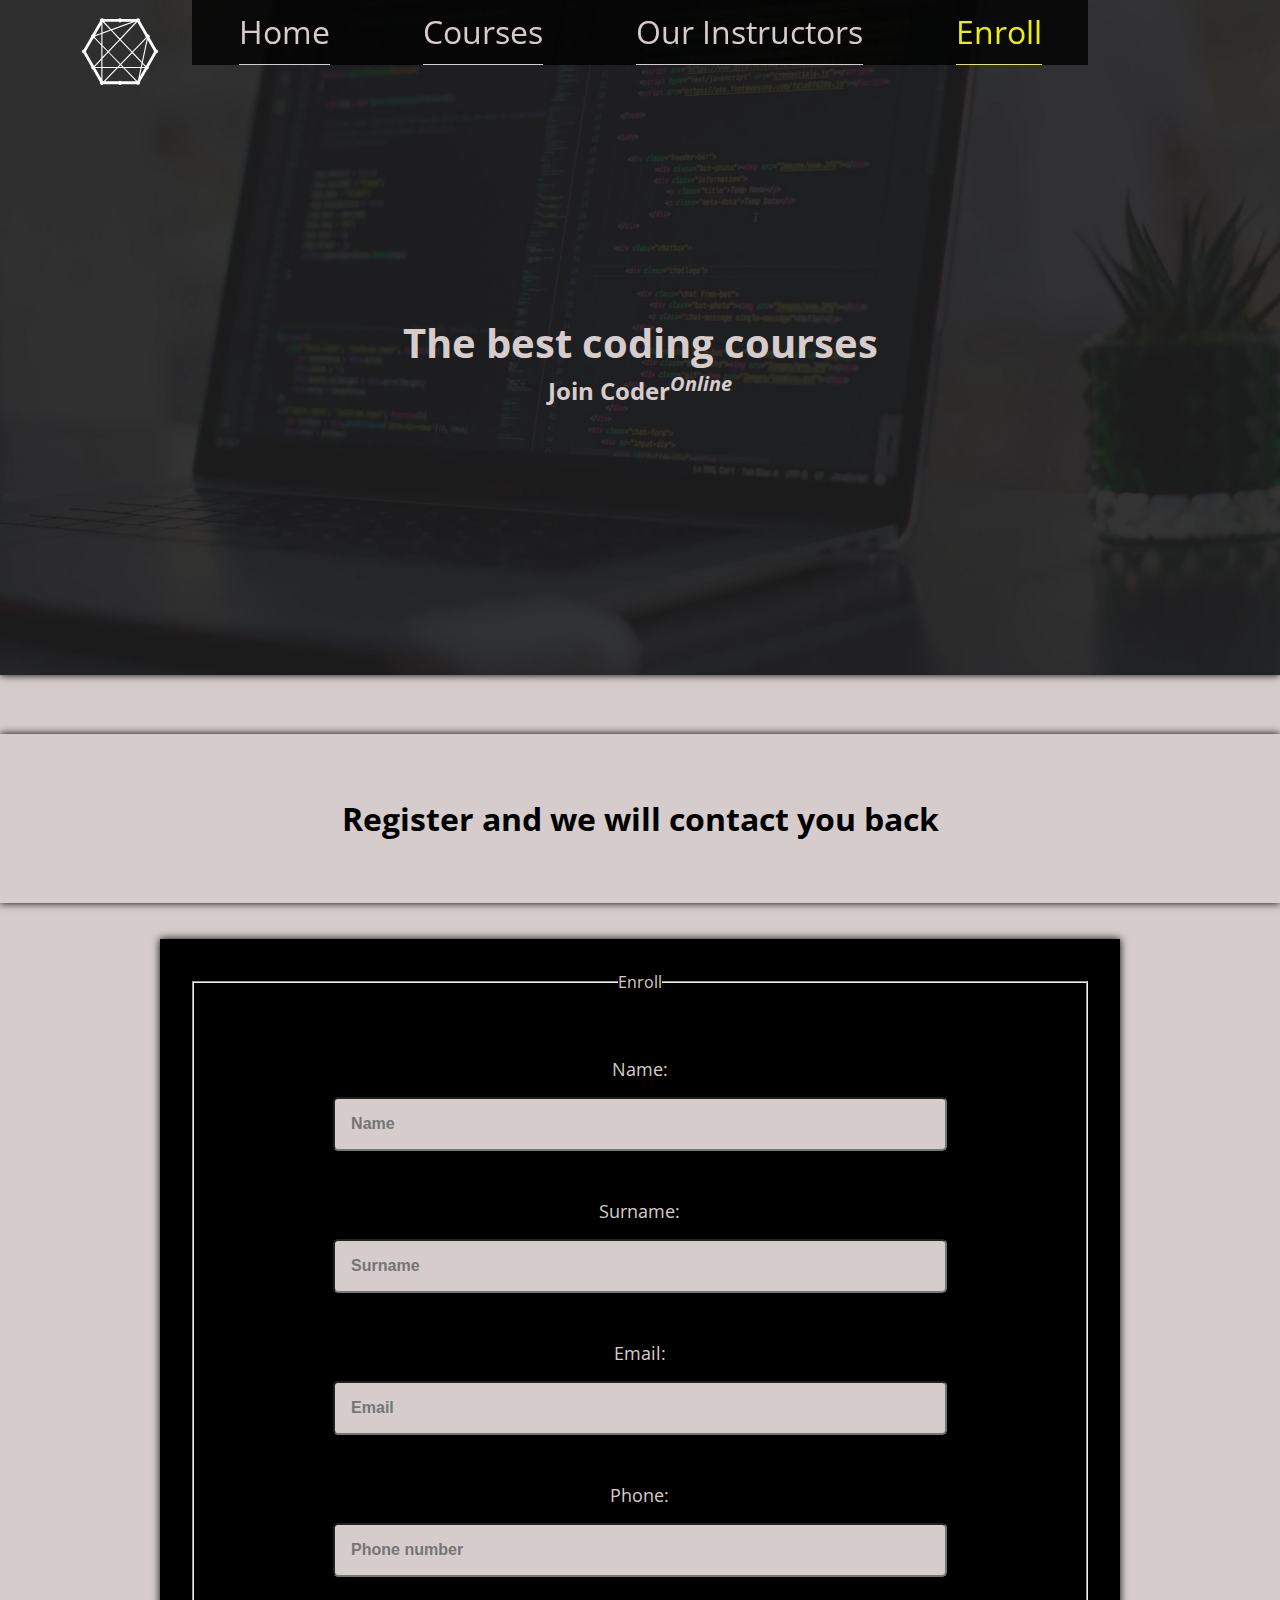
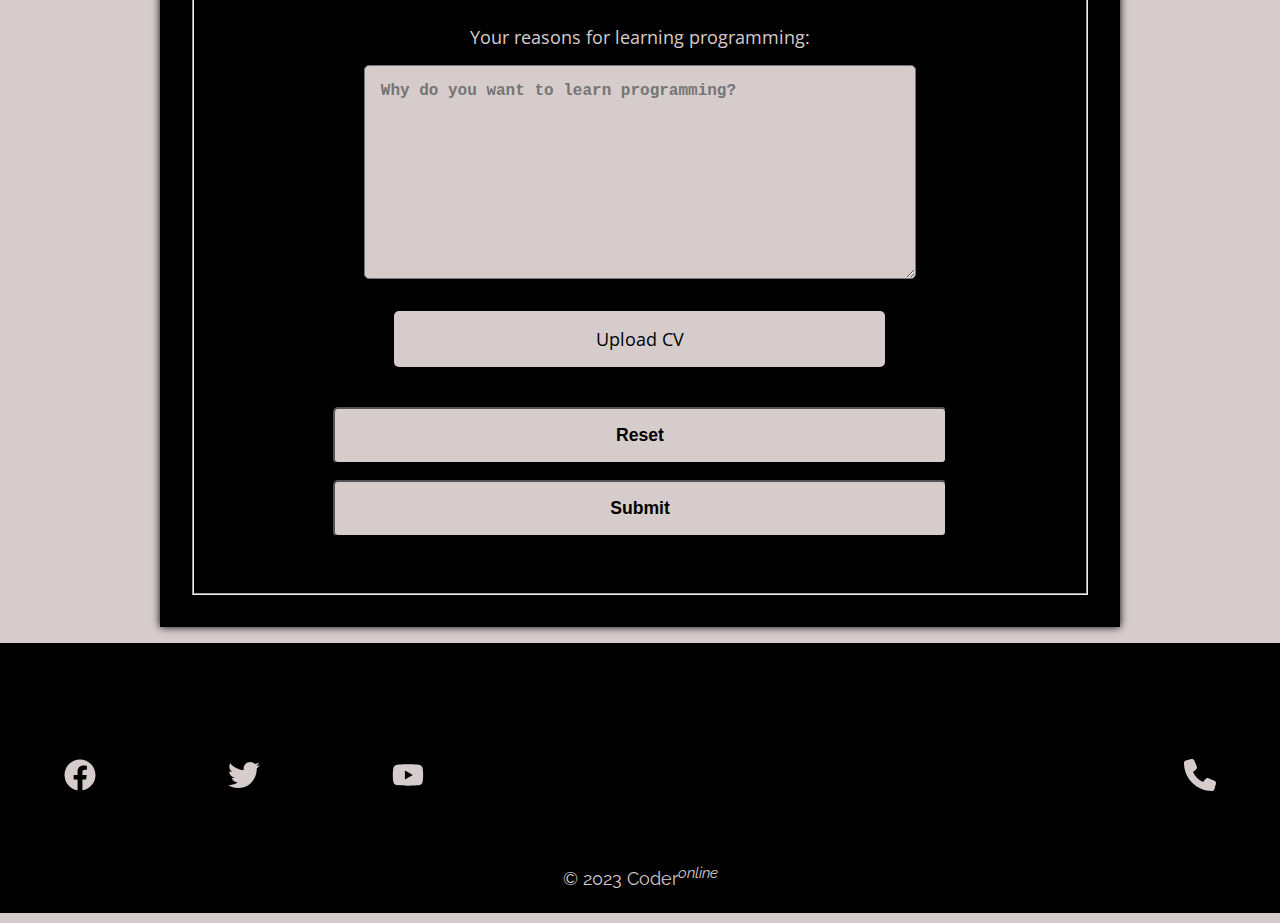
<file: enroll.html>
<!DOCTYPE html>
<html lang="en">
<head>
    <meta charset="UTF-8">
    <meta name="viewport" content="width=device-width, initial-scale=1.0">
    <!-- Meta tags for SEO -->
    <meta name="description" content="Explore a wide range of online programming courses to learn the most popular programming languages. Ideal for individuals interested in programming or seeking a career change. Enhance your skills and seize new opportunities in the tech world. Enroll now and embark on your programming journey with our expert instructors.">
    <meta name="keywords" content="online courses, top teachers, e-learning, education, skill development, Java, JS, javascript, python, C#, learn programming">
    <meta name="author" content="CoderOnline">
    <!-- Title -->
    <title>Code With CoderOnline</title>
    <!-- Favicon -->
    <link rel="icon" type="image/svg+xml" href="assets/svg/connectdevelop.svg">
    <!-- CSS -->
    <link rel="stylesheet" href="./assets/css/style.css">
</head>
<body class="flex flex-direction-column main-background-color">
  <!-- Header -->
  <header class="box-shadow-dark-color header">
    <div id="header-wrapper">
      <svg id="logo-svg" xmlns="http://www.w3.org/2000/svg" viewBox="0 0 576 512"><!--! Font Awesome Pro 6.4.0 by @fontawesome - https://fontawesome.com License - https://fontawesome.com/license (Commercial License) Copyright 2023 Fonticons, Inc. --><path d="M550.5 241l-50.089-86.786c1.071-2.142 1.875-4.553 1.875-7.232 0-8.036-6.696-14.733-14.732-15.001l-55.447-95.893c.536-1.607 1.071-3.214 1.071-4.821 0-8.571-6.964-15.268-15.268-15.268-4.821 0-8.839 2.143-11.786 5.625H299.518C296.839 18.143 292.821 16 288 16s-8.839 2.143-11.518 5.625H170.411C167.464 18.143 163.447 16 158.625 16c-8.303 0-15.268 6.696-15.268 15.268 0 1.607.536 3.482 1.072 4.821l-55.983 97.233c-5.356 2.41-9.107 7.5-9.107 13.661 0 .535.268 1.071.268 1.607l-53.304 92.143c-7.232 1.339-12.59 7.5-12.59 15 0 7.232 5.089 13.393 12.054 15l55.179 95.358c-.536 1.607-.804 2.946-.804 4.821 0 7.232 5.089 13.393 12.054 14.732l51.697 89.732c-.536 1.607-1.071 3.482-1.071 5.357 0 8.571 6.964 15.268 15.268 15.268 4.821 0 8.839-2.143 11.518-5.357h106.875C279.161 493.857 283.447 496 288 496s8.839-2.143 11.518-5.357h107.143c2.678 2.946 6.696 4.821 10.982 4.821 8.571 0 15.268-6.964 15.268-15.268 0-1.607-.267-2.946-.803-4.285l51.697-90.268c6.964-1.339 12.054-7.5 12.054-14.732 0-1.607-.268-3.214-.804-4.821l54.911-95.358c6.964-1.339 12.322-7.5 12.322-15-.002-7.232-5.092-13.393-11.788-14.732zM153.535 450.732l-43.66-75.803h43.66v75.803zm0-83.839h-43.66c-.268-1.071-.804-2.142-1.339-3.214l44.999-47.41v50.624zm0-62.411l-50.357 53.304c-1.339-.536-2.679-1.34-4.018-1.607L43.447 259.75c.535-1.339.535-2.679.535-4.018s0-2.41-.268-3.482l51.965-90c2.679-.268 5.357-1.072 7.768-2.679l50.089 51.965v92.946zm0-102.322l-45.803-47.41c1.339-2.143 2.143-4.821 2.143-7.767 0-.268-.268-.804-.268-1.072l43.928-15.804v72.053zm0-80.625l-43.66 15.804 43.66-75.536v59.732zm326.519 39.108l.804 1.339L445.5 329.125l-63.75-67.232 98.036-101.518.268.268zM291.75 355.107l11.518 11.786H280.5l11.25-11.786zm-.268-11.25l-83.303-85.446 79.553-84.375 83.036 87.589-79.286 82.232zm5.357 5.893l79.286-82.232 67.5 71.25-5.892 28.125H313.714l-16.875-17.143zM410.411 44.393c1.071.536 2.142 1.072 3.482 1.34l57.857 100.714v.536c0 2.946.803 5.624 2.143 7.767L376.393 256l-83.035-87.589L410.411 44.393zm-9.107-2.143L287.732 162.518l-57.054-60.268 166.339-60h4.287zm-123.483 0c2.678 2.678 6.16 4.285 10.179 4.285s7.5-1.607 10.179-4.285h75L224.786 95.821 173.893 42.25h103.928zm-116.249 5.625l1.071-2.142a33.834 33.834 0 0 0 2.679-.804l51.161 53.84-54.911 19.821V47.875zm0 79.286l60.803-21.964 59.732 63.214-79.553 84.107-40.982-42.053v-83.304zm0 92.678L198 257.607l-36.428 38.304v-76.072zm0 87.858l42.053-44.464 82.768 85.982-17.143 17.678H161.572v-59.196zm6.964 162.053c-1.607-1.607-3.482-2.678-5.893-3.482l-1.071-1.607v-89.732h99.91l-91.607 94.821h-1.339zm129.911 0c-2.679-2.41-6.428-4.285-10.447-4.285s-7.767 1.875-10.447 4.285h-96.429l91.607-94.821h38.304l91.607 94.821H298.447zm120-11.786l-4.286 7.5c-1.339.268-2.41.803-3.482 1.339l-89.196-91.875h114.376l-17.412 83.036zm12.856-22.232l12.858-60.803h21.964l-34.822 60.803zm34.822-68.839h-20.357l4.553-21.16 17.143 18.214c-.535.803-1.071 1.874-1.339 2.946zm66.161-107.411l-55.447 96.697c-1.339.535-2.679 1.071-4.018 1.874l-20.625-21.964 34.554-163.928 45.803 79.286c-.267 1.339-.803 2.678-.803 4.285 0 1.339.268 2.411.536 3.75z"/></svg>
      <h1 class="heading-1">The best coding courses</h1>
      <h2 class="sub-heading-header">Join Coder<sup>Online</sup></h2>
      <input class="hidden" type="checkbox" name="toggle-nav" id="toggle-nav">
      <label class="label-enroll" id="toggle-nav-label" for="toggle-nav">
        <svg id="burger-menu-svg" xmlns="http://www.w3.org/2000/svg" viewBox="0 0 448 512"><!--! Font Awesome Pro 6.4.0 by @fontawesome - https://fontawesome.com License - https://fontawesome.com/license (Commercial License) Copyright 2023 Fonticons, Inc. --><path d="M0 96C0 78.3 14.3 64 32 64H416c17.7 0 32 14.3 32 32s-14.3 32-32 32H32C14.3 128 0 113.7 0 96zM0 256c0-17.7 14.3-32 32-32H416c17.7 0 32 14.3 32 32s-14.3 32-32 32H32c-17.7 0-32-14.3-32-32zM448 416c0 17.7-14.3 32-32 32H32c-17.7 0-32-14.3-32-32s14.3-32 32-32H416c17.7 0 32 14.3 32 32z"/></svg>
        <svg id="cancel-menu-svg" class="hidden" xmlns="http://www.w3.org/2000/svg" viewBox="0 0 384 512"><!--! Font Awesome Pro 6.4.0 by @fontawesome - https://fontawesome.com License - https://fontawesome.com/license (Commercial License) Copyright 2023 Fonticons, Inc. --><path d="M342.6 150.6c12.5-12.5 12.5-32.8 0-45.3s-32.8-12.5-45.3 0L192 210.7 86.6 105.4c-12.5-12.5-32.8-12.5-45.3 0s-12.5 32.8 0 45.3L146.7 256 41.4 361.4c-12.5 12.5-12.5 32.8 0 45.3s32.8 12.5 45.3 0L192 301.3 297.4 406.6c12.5 12.5 32.8 12.5 45.3 0s12.5-32.8 0-45.3L237.3 256 342.6 150.6z"/></svg>
      </label>
      <div class="overlay-full-screen hidden" id="overlay-full-screen"></div>
      <nav id="nav-menu" class="hidden">
        <ul>
          <li class="nav-item"><a href="./index.html">Home</a></li>
          <li class="nav-item"><a href="./courses.html">Courses</a></li>
          <li class="nav-item"><a href="./instructors.html">Our instructors</a></li>
          <li class="nav-item active"><a class="active" href="./enroll.html">Enroll</a></li>
        </ul>
      </nav>
    </div>
  </header>
  <!-- Enroll form -->
  <main class="main">
    <a href="#form"  aria-label="scrolls to the main content"><h2  class="heading-2 dark-color box-shadow-dark-color">Register and we will contact you back</h2></a>
    <!-- This form navigates you to a custom page, method="POST" is not included due to the absence of a server -->
    <form action="submit.html" id="form" class="flex flex-center box-shadow-dark-color dark-background-color form-enroll">
      <fieldset class="flex flex-direction-column flex-center fieldset-enroll">
        <legend>Enroll</legend>
        <div class="form-group flex flex-direction-column flex-center">
          <label for="name">Name: </label>
          <input class="dark-color main-background-color" type="text" name="name" id="name" placeholder="Name" required>
        </div>
        <div class="form-group flex flex-direction-column flex-center">
          <label for="surname">Surname: </label>
          <input class="dark-color main-background-color" type="text" name="surname" id="surname" placeholder="Surname" required>
        </div>
        <div class="form-group flex flex-direction-column flex-center">
          <label for="email">Email: </label>
          <input class="dark-color main-background-color" type="email" name="email" id="email" placeholder="Email" required>
        </div>
        <div class="form-group flex flex-direction-column flex-center">
          <label for="tel">Phone: </label>
          <input class="dark-color main-background-color" type="tel" name="tel" id="tel" placeholder="Phone number" required>
        </div>
        <div class="form-group flex flex-direction-column flex-center">
          <label for="motive">Your reasons for learning programming: </label>
          <textarea class="dark-color main-background-color" name="motive" id="motive" cols="30" rows="10" placeholder="Why do you want to learn programming?" required></textarea>
        </div>
        <div class="form-group flex flex-direction-column flex-center">
          <label for="upload-cv" class="upload-cv-label dark-color main-background-color">Upload CV</label>
          <input class="hidden" type="file" name="upload-cv" id="upload-cv" required>
        </div>
        <div class="form-group flex flex-direction-column flex-center">
          <button class="dark-color main-background-color" type="reset">Reset</button>
          <button class="dark-color main-background-color" type="submit">Submit</button>
        </div>
      </fieldset>
    </form>
  </main>
  <!-- Footer -->
  <footer class="flex dark-background-color">
    <div class="social">
      <a href="https://www.facebook.com/" target="_blank" rel="noopener noreferrer" aria-label="Facebook icon (Content opens on a new page)">
        <svg class="social-svg" xmlns="http://www.w3.org/2000/svg" viewBox="0 0 512 512"><!--! Font Awesome Pro 6.4.0 by @fontawesome - https://fontawesome.com License - https://fontawesome.com/license (Commercial License) Copyright 2023 Fonticons, Inc. --><path d="M504 256C504 119 393 8 256 8S8 119 8 256c0 123.78 90.69 226.38 209.25 245V327.69h-63V256h63v-54.64c0-62.15 37-96.48 93.67-96.48 27.14 0 55.52 4.84 55.52 4.84v61h-31.28c-30.8 0-40.41 19.12-40.41 38.73V256h68.78l-11 71.69h-57.78V501C413.31 482.38 504 379.78 504 256z"/></svg>
      </a>
      <a href="https://twitter.com/" target="_blank" rel="noopener noreferrer" aria-label="Twitter icon (Content opens on a new page)">
        <svg class="social-svg" xmlns="http://www.w3.org/2000/svg" viewBox="0 0 512 512"><!--! Font Awesome Pro 6.4.0 by @fontawesome - https://fontawesome.com License - https://fontawesome.com/license (Commercial License) Copyright 2023 Fonticons, Inc. --><path d="M459.37 151.716c.325 4.548.325 9.097.325 13.645 0 138.72-105.583 298.558-298.558 298.558-59.452 0-114.68-17.219-161.137-47.106 8.447.974 16.568 1.299 25.34 1.299 49.055 0 94.213-16.568 130.274-44.832-46.132-.975-84.792-31.188-98.112-72.772 6.498.974 12.995 1.624 19.818 1.624 9.421 0 18.843-1.3 27.614-3.573-48.081-9.747-84.143-51.98-84.143-102.985v-1.299c13.969 7.797 30.214 12.67 47.431 13.319-28.264-18.843-46.781-51.005-46.781-87.391 0-19.492 5.197-37.36 14.294-52.954 51.655 63.675 129.3 105.258 216.365 109.807-1.624-7.797-2.599-15.918-2.599-24.04 0-57.828 46.782-104.934 104.934-104.934 30.213 0 57.502 12.67 76.67 33.137 23.715-4.548 46.456-13.32 66.599-25.34-7.798 24.366-24.366 44.833-46.132 57.827 21.117-2.273 41.584-8.122 60.426-16.243-14.292 20.791-32.161 39.308-52.628 54.253z"/></svg>
      </a>
      <a href="https://www.youtube.com/" target="_blank" rel="noopener noreferrer" aria-label="Youtube icon (Content opens on a new page)">
        <svg class="social-svg" xmlns="http://www.w3.org/2000/svg" viewBox="0 0 576 512"><!--! Font Awesome Pro 6.4.0 by @fontawesome - https://fontawesome.com License - https://fontawesome.com/license (Commercial License) Copyright 2023 Fonticons, Inc. --><path d="M549.655 124.083c-6.281-23.65-24.787-42.276-48.284-48.597C458.781 64 288 64 288 64S117.22 64 74.629 75.486c-23.497 6.322-42.003 24.947-48.284 48.597-11.412 42.867-11.412 132.305-11.412 132.305s0 89.438 11.412 132.305c6.281 23.65 24.787 41.5 48.284 47.821C117.22 448 288 448 288 448s170.78 0 213.371-11.486c23.497-6.321 42.003-24.171 48.284-47.821 11.412-42.867 11.412-132.305 11.412-132.305s0-89.438-11.412-132.305zm-317.51 213.508V175.185l142.739 81.205-142.739 81.201z"/></svg>
      </a>
    </div>
    <a href="tel:+"  aria-label="Phone icon (Opens an application to call)"><svg class="phone-svg" xmlns="http://www.w3.org/2000/svg" viewBox="0 0 512 512"><!--! Font Awesome Pro 6.4.0 by @fontawesome - https://fontawesome.com License - https://fontawesome.com/license (Commercial License) Copyright 2023 Fonticons, Inc. --><path d="M164.9 24.6c-7.7-18.6-28-28.5-47.4-23.2l-88 24C12.1 30.2 0 46 0 64C0 311.4 200.6 512 448 512c18 0 33.8-12.1 38.6-29.5l24-88c5.3-19.4-4.6-39.7-23.2-47.4l-96-40c-16.3-6.8-35.2-2.1-46.3 11.6L304.7 368C234.3 334.7 177.3 277.7 144 207.3L193.3 167c13.7-11.2 18.4-30 11.6-46.3l-40-96z"/></svg></a>
    <div class="copyright-wrapper flex flex-center">
      <p class="text-styling">&copy; 2023 Coder<sup>online</sup></p>
    </div>
  </footer>
</body>
</html>
</file>
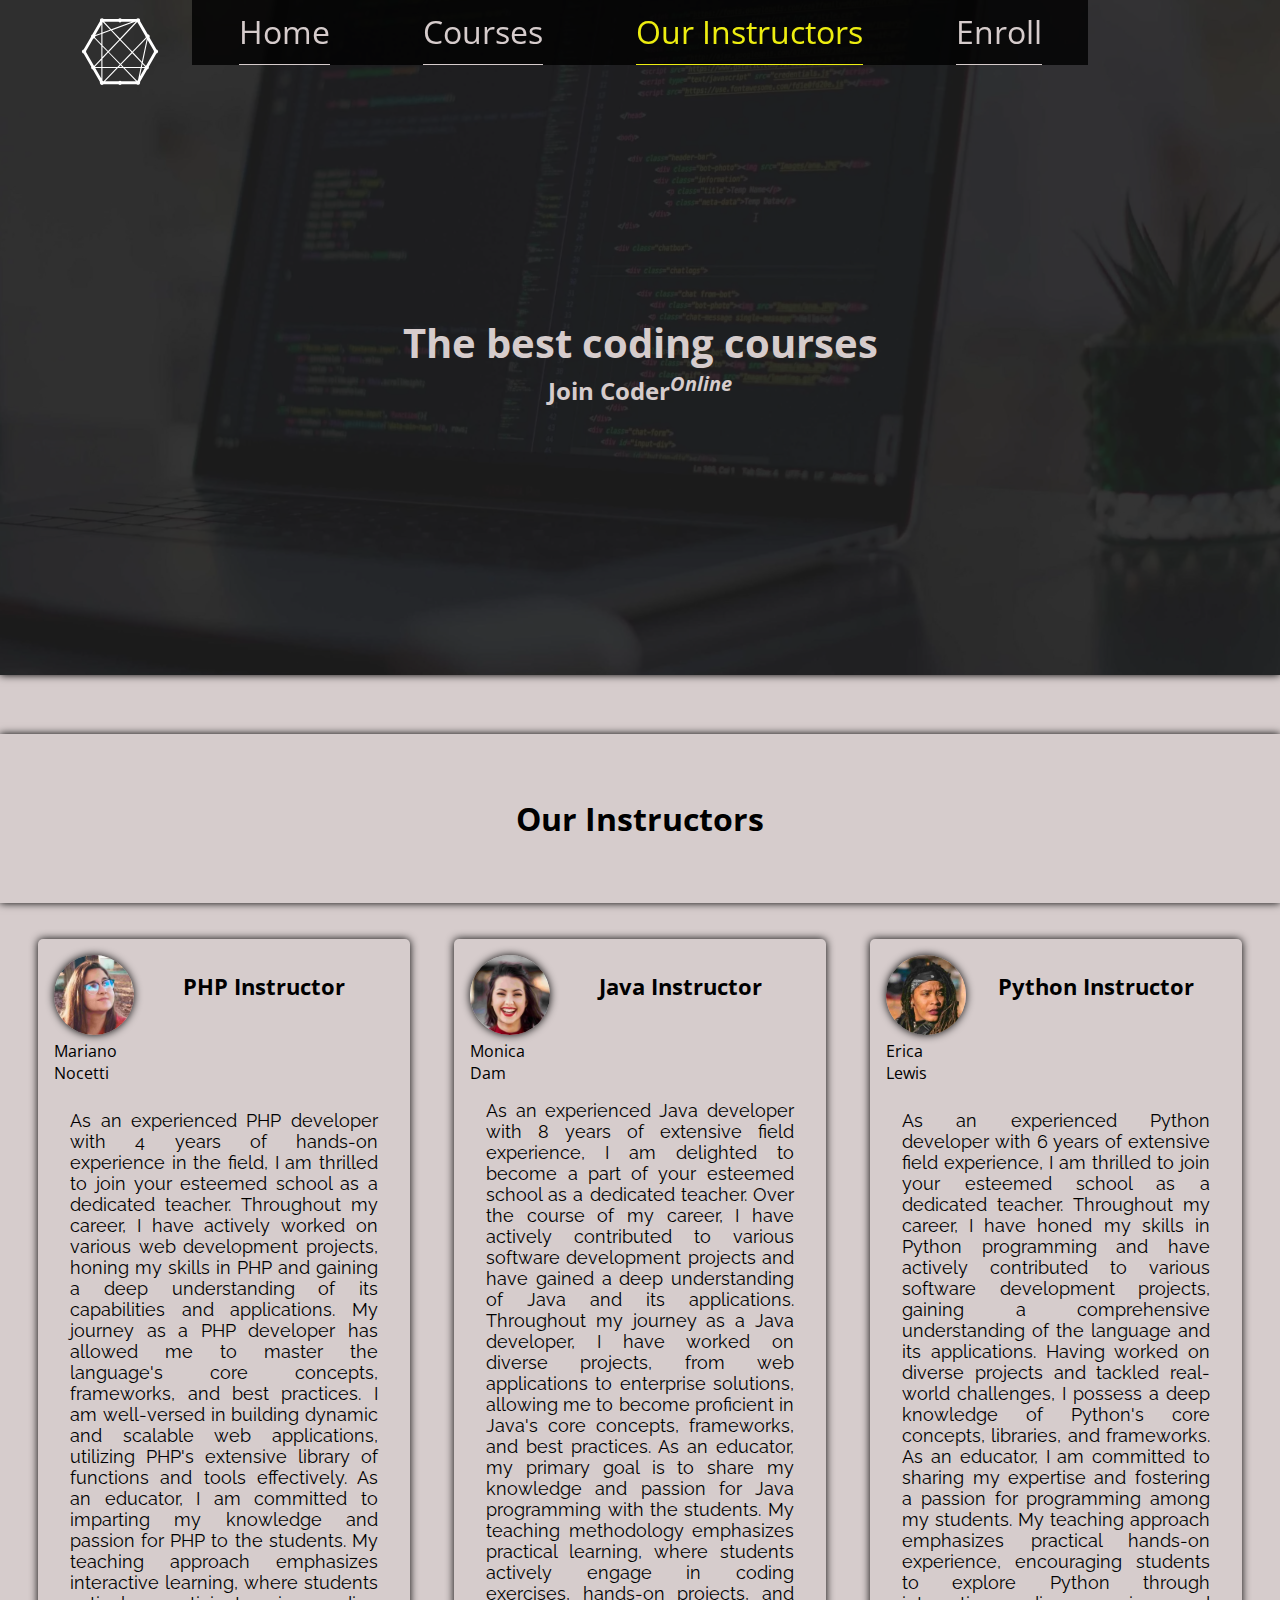
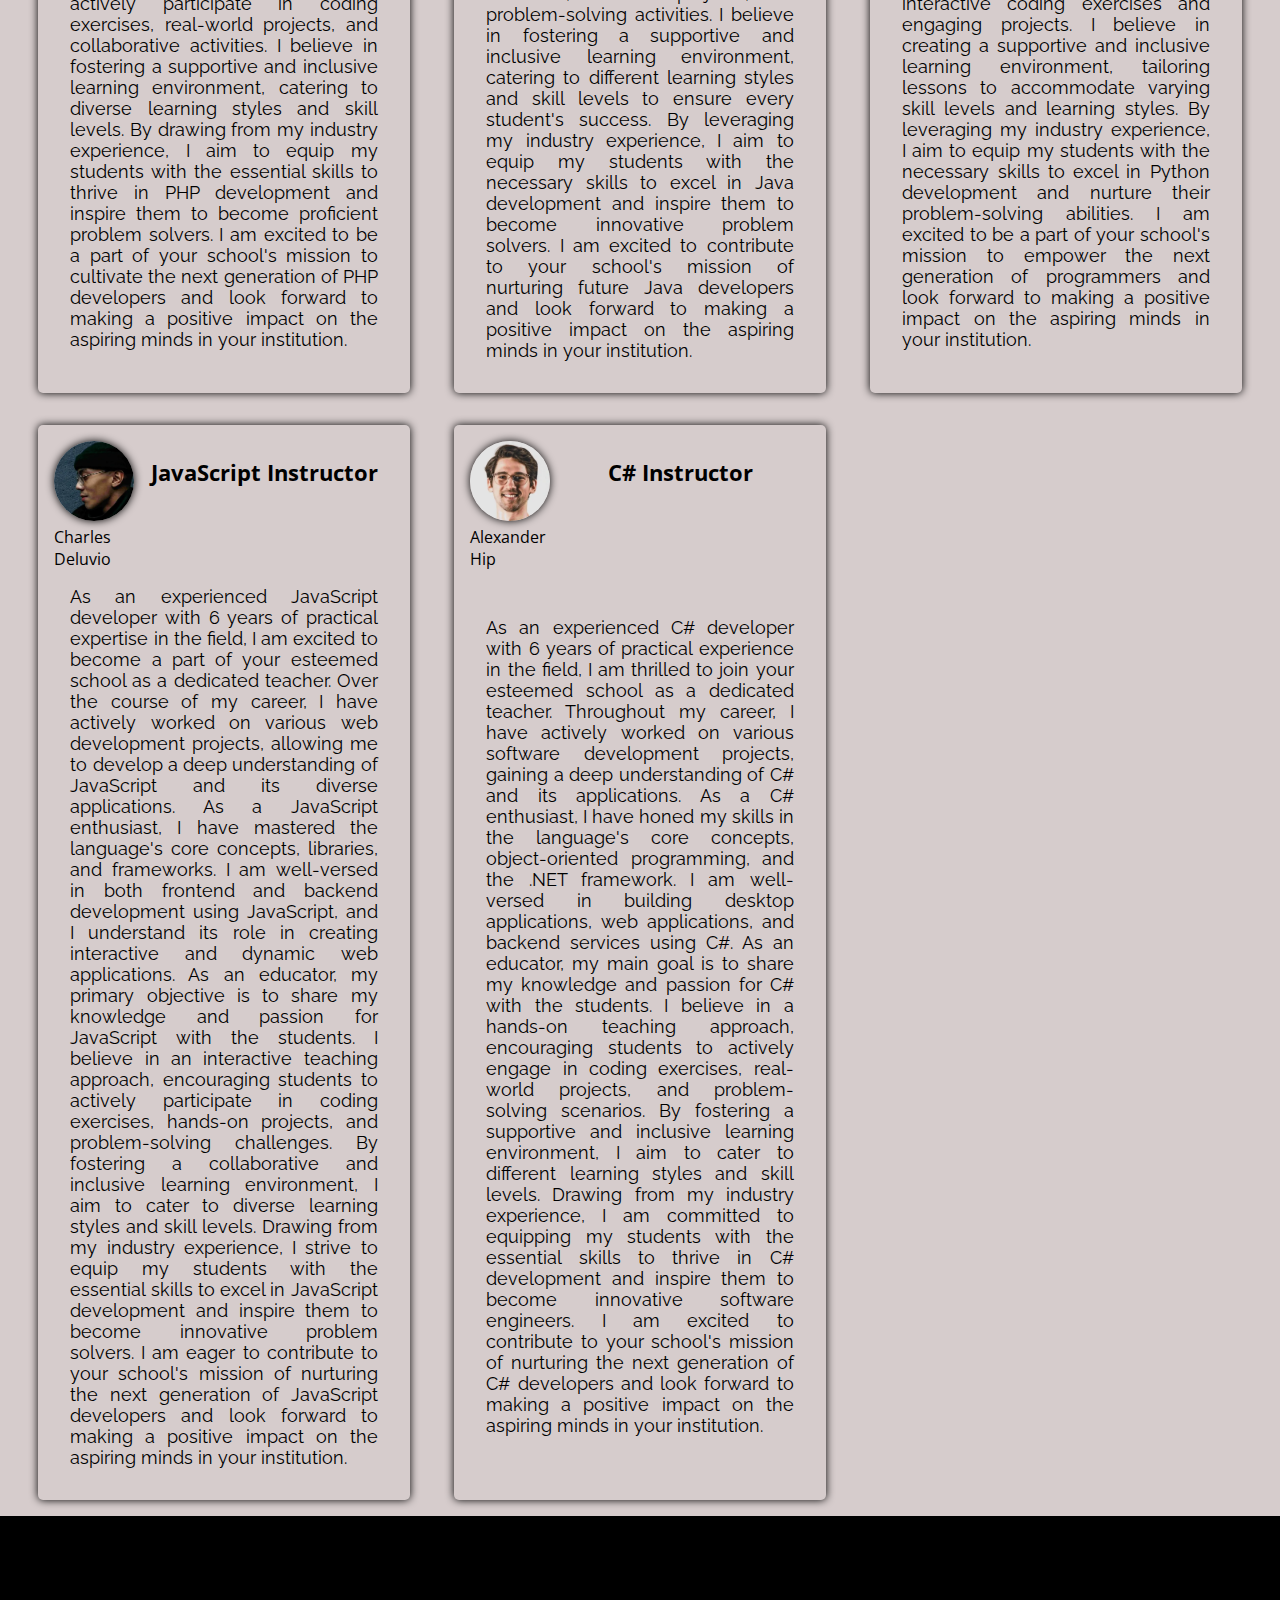
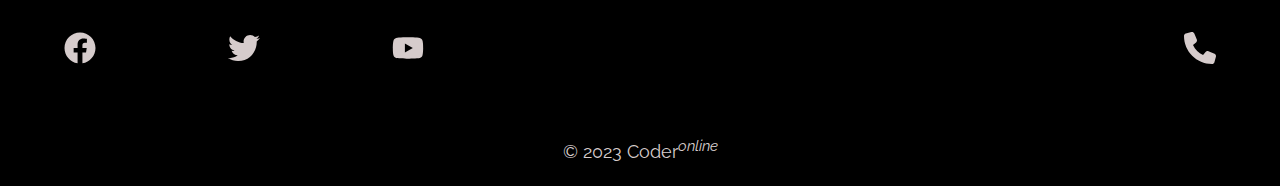
<file: instructors.html>
<!DOCTYPE html>
<html lang="en">
<head>
    <meta charset="UTF-8">
    <meta name="viewport" content="width=device-width, initial-scale=1.0">
    <!-- Meta tags for SEO -->
    <meta name="description" content="Explore a wide range of online programming courses to learn the most popular programming languages. Ideal for individuals interested in programming or seeking a career change. Enhance your skills and seize new opportunities in the tech world. Enroll now and embark on your programming journey with our expert instructors.">
    <meta name="keywords" content="online courses, top teachers, e-learning, education, skill development, Java, JS, javascript, python, C#, learn programming">
    <meta name="author" content="CoderOnline">
    <!-- Title -->
    <title>Code With CoderOnline</title>
    <!-- Favicon -->
    <link rel="icon" type="image/svg+xml" href="assets/svg/connectdevelop.svg">
    <!-- CSS -->
    <link rel="stylesheet" href="./assets/css/style.css">
</head>
<body class="flex flex-direction-column main-background-color">
  <!-- Header -->
  <header class="box-shadow-dark-color header">
    <div id="header-wrapper">
      <svg id="logo-svg" xmlns="http://www.w3.org/2000/svg" viewBox="0 0 576 512"><!--! Font Awesome Pro 6.4.0 by @fontawesome - https://fontawesome.com License - https://fontawesome.com/license (Commercial License) Copyright 2023 Fonticons, Inc. --><path d="M550.5 241l-50.089-86.786c1.071-2.142 1.875-4.553 1.875-7.232 0-8.036-6.696-14.733-14.732-15.001l-55.447-95.893c.536-1.607 1.071-3.214 1.071-4.821 0-8.571-6.964-15.268-15.268-15.268-4.821 0-8.839 2.143-11.786 5.625H299.518C296.839 18.143 292.821 16 288 16s-8.839 2.143-11.518 5.625H170.411C167.464 18.143 163.447 16 158.625 16c-8.303 0-15.268 6.696-15.268 15.268 0 1.607.536 3.482 1.072 4.821l-55.983 97.233c-5.356 2.41-9.107 7.5-9.107 13.661 0 .535.268 1.071.268 1.607l-53.304 92.143c-7.232 1.339-12.59 7.5-12.59 15 0 7.232 5.089 13.393 12.054 15l55.179 95.358c-.536 1.607-.804 2.946-.804 4.821 0 7.232 5.089 13.393 12.054 14.732l51.697 89.732c-.536 1.607-1.071 3.482-1.071 5.357 0 8.571 6.964 15.268 15.268 15.268 4.821 0 8.839-2.143 11.518-5.357h106.875C279.161 493.857 283.447 496 288 496s8.839-2.143 11.518-5.357h107.143c2.678 2.946 6.696 4.821 10.982 4.821 8.571 0 15.268-6.964 15.268-15.268 0-1.607-.267-2.946-.803-4.285l51.697-90.268c6.964-1.339 12.054-7.5 12.054-14.732 0-1.607-.268-3.214-.804-4.821l54.911-95.358c6.964-1.339 12.322-7.5 12.322-15-.002-7.232-5.092-13.393-11.788-14.732zM153.535 450.732l-43.66-75.803h43.66v75.803zm0-83.839h-43.66c-.268-1.071-.804-2.142-1.339-3.214l44.999-47.41v50.624zm0-62.411l-50.357 53.304c-1.339-.536-2.679-1.34-4.018-1.607L43.447 259.75c.535-1.339.535-2.679.535-4.018s0-2.41-.268-3.482l51.965-90c2.679-.268 5.357-1.072 7.768-2.679l50.089 51.965v92.946zm0-102.322l-45.803-47.41c1.339-2.143 2.143-4.821 2.143-7.767 0-.268-.268-.804-.268-1.072l43.928-15.804v72.053zm0-80.625l-43.66 15.804 43.66-75.536v59.732zm326.519 39.108l.804 1.339L445.5 329.125l-63.75-67.232 98.036-101.518.268.268zM291.75 355.107l11.518 11.786H280.5l11.25-11.786zm-.268-11.25l-83.303-85.446 79.553-84.375 83.036 87.589-79.286 82.232zm5.357 5.893l79.286-82.232 67.5 71.25-5.892 28.125H313.714l-16.875-17.143zM410.411 44.393c1.071.536 2.142 1.072 3.482 1.34l57.857 100.714v.536c0 2.946.803 5.624 2.143 7.767L376.393 256l-83.035-87.589L410.411 44.393zm-9.107-2.143L287.732 162.518l-57.054-60.268 166.339-60h4.287zm-123.483 0c2.678 2.678 6.16 4.285 10.179 4.285s7.5-1.607 10.179-4.285h75L224.786 95.821 173.893 42.25h103.928zm-116.249 5.625l1.071-2.142a33.834 33.834 0 0 0 2.679-.804l51.161 53.84-54.911 19.821V47.875zm0 79.286l60.803-21.964 59.732 63.214-79.553 84.107-40.982-42.053v-83.304zm0 92.678L198 257.607l-36.428 38.304v-76.072zm0 87.858l42.053-44.464 82.768 85.982-17.143 17.678H161.572v-59.196zm6.964 162.053c-1.607-1.607-3.482-2.678-5.893-3.482l-1.071-1.607v-89.732h99.91l-91.607 94.821h-1.339zm129.911 0c-2.679-2.41-6.428-4.285-10.447-4.285s-7.767 1.875-10.447 4.285h-96.429l91.607-94.821h38.304l91.607 94.821H298.447zm120-11.786l-4.286 7.5c-1.339.268-2.41.803-3.482 1.339l-89.196-91.875h114.376l-17.412 83.036zm12.856-22.232l12.858-60.803h21.964l-34.822 60.803zm34.822-68.839h-20.357l4.553-21.16 17.143 18.214c-.535.803-1.071 1.874-1.339 2.946zm66.161-107.411l-55.447 96.697c-1.339.535-2.679 1.071-4.018 1.874l-20.625-21.964 34.554-163.928 45.803 79.286c-.267 1.339-.803 2.678-.803 4.285 0 1.339.268 2.411.536 3.75z"/></svg>
      <h1 class="heading-1">The best coding courses</h1>
      <h2 class="sub-heading-header">Join Coder<sup>Online</sup></h2>
      <input class="hidden" type="checkbox" name="toggle-nav" id="toggle-nav">
      <label id="toggle-nav-label" for="toggle-nav">
        <svg id="burger-menu-svg" xmlns="http://www.w3.org/2000/svg" viewBox="0 0 448 512"><!--! Font Awesome Pro 6.4.0 by @fontawesome - https://fontawesome.com License - https://fontawesome.com/license (Commercial License) Copyright 2023 Fonticons, Inc. --><path d="M0 96C0 78.3 14.3 64 32 64H416c17.7 0 32 14.3 32 32s-14.3 32-32 32H32C14.3 128 0 113.7 0 96zM0 256c0-17.7 14.3-32 32-32H416c17.7 0 32 14.3 32 32s-14.3 32-32 32H32c-17.7 0-32-14.3-32-32zM448 416c0 17.7-14.3 32-32 32H32c-17.7 0-32-14.3-32-32s14.3-32 32-32H416c17.7 0 32 14.3 32 32z"/></svg>
        <svg id="cancel-menu-svg" class="hidden" xmlns="http://www.w3.org/2000/svg" viewBox="0 0 384 512"><!--! Font Awesome Pro 6.4.0 by @fontawesome - https://fontawesome.com License - https://fontawesome.com/license (Commercial License) Copyright 2023 Fonticons, Inc. --><path d="M342.6 150.6c12.5-12.5 12.5-32.8 0-45.3s-32.8-12.5-45.3 0L192 210.7 86.6 105.4c-12.5-12.5-32.8-12.5-45.3 0s-12.5 32.8 0 45.3L146.7 256 41.4 361.4c-12.5 12.5-12.5 32.8 0 45.3s32.8 12.5 45.3 0L192 301.3 297.4 406.6c12.5 12.5 32.8 12.5 45.3 0s12.5-32.8 0-45.3L237.3 256 342.6 150.6z"/></svg>
      </label>
      <div class="overlay-full-screen hidden" id="overlay-full-screen"></div>
      <nav id="nav-menu" class="hidden">
        <ul>
          <li class="nav-item"><a href="./index.html">Home</a></li>
          <li class="nav-item"><a href="./courses.html">Courses</a></li>
          <li class="nav-item active"><a class="active" href="./instructors.html">Our instructors</a></li>
          <li class="nav-item"><a href="./enroll.html">Enroll</a></li>
        </ul>
      </nav>
    </div>
  </header>
  <!-- Main -->
  <main>
    <section id="instructors">
      <a href="#instructors-cards-contents" aria-label="scrolls to the main content"><h2 class="heading-2 dark-color box-shadow-dark-color">Our Instructors</h2></a>
      <div id="instructors-cards-contents" class="card-container">
        <div class="card box-shadow-dark-color main-background-color">
          <div class="avatar">
            <img loading="lazy" src="assets/avatars/mariano-nocetti.webp" class="avatar-img box-shadow-dark-color" alt="Avatar image of a PHP instructor">
            <span class="avatar-name dark-color">Mariano Nocetti</span>
          </div>
          <h3 class="card-title dark-color heading-3">PHP Instructor</h3>
          <p class="text-styling card-content dark-color">As an experienced PHP developer with 4 years of hands-on experience in the field, I am thrilled to join your esteemed school as a dedicated teacher. Throughout my career, I have actively worked on various web development projects, honing my skills in PHP and gaining a deep understanding of its capabilities and applications.

            My journey as a PHP developer has allowed me to master the language's core concepts, frameworks, and best practices. I am well-versed in building dynamic and scalable web applications, utilizing PHP's extensive library of functions and tools effectively.
            
            As an educator, I am committed to imparting my knowledge and passion for PHP to the students. My teaching approach emphasizes interactive learning, where students actively participate in coding exercises, real-world projects, and collaborative activities. I believe in fostering a supportive and inclusive learning environment, catering to diverse learning styles and skill levels.
            
            By drawing from my industry experience, I aim to equip my students with the essential skills to thrive in PHP development and inspire them to become proficient problem solvers. I am excited to be a part of your school's mission to cultivate the next generation of PHP developers and look forward to making a positive impact on the aspiring minds in your institution.</p>
        </div>
        <div class="card box-shadow-dark-color main-background-color">
          <div class="avatar">
            <img loading="lazy" src="assets/avatars/monica-dam.webp" class="avatar-img box-shadow-dark-color" alt="Avatar image of a Java instructor">
            <span class="avatar-name dark-color">Monica Dam</span>
          </div>
          <h3 class="card-title dark-color heading-3">Java Instructor</h3>
          <p class="text-styling card-content dark-color">As an experienced Java developer with 8 years of extensive field experience, I am delighted to become a part of your esteemed school as a dedicated teacher. Over the course of my career, I have actively contributed to various software development projects and have gained a deep understanding of Java and its applications.

            Throughout my journey as a Java developer, I have worked on diverse projects, from web applications to enterprise solutions, allowing me to become proficient in Java's core concepts, frameworks, and best practices. As an educator, my primary goal is to share my knowledge and passion for Java programming with the students.
            
            My teaching methodology emphasizes practical learning, where students actively engage in coding exercises, hands-on projects, and problem-solving activities. I believe in fostering a supportive and inclusive learning environment, catering to different learning styles and skill levels to ensure every student's success.
            
            By leveraging my industry experience, I aim to equip my students with the necessary skills to excel in Java development and inspire them to become innovative problem solvers. I am excited to contribute to your school's mission of nurturing future Java developers and look forward to making a positive impact on the aspiring minds in your institution.</p>
        </div>
        <div class="card box-shadow-dark-color main-background-color">
          <div class="avatar">
            <img loading="lazy" src="assets/avatars/erica-lewis.webp" class="avatar-img box-shadow-dark-color" alt="Avatar image of a Python instructor">
            <span class="avatar-name dark-color">Erica Lewis</span>
          </div>
          <h3 class="card-title dark-color heading-3">Python Instructor</h3>
          <p class="text-styling card-content dark-color">
            As an experienced Python developer with 6 years of extensive field experience, I am thrilled to join your esteemed school as a dedicated teacher. Throughout my career, I have honed my skills in Python programming and have actively contributed to various software development projects, gaining a comprehensive understanding of the language and its applications.
            
            Having worked on diverse projects and tackled real-world challenges, I possess a deep knowledge of Python's core concepts, libraries, and frameworks. As an educator, I am committed to sharing my expertise and fostering a passion for programming among my students.
            
            My teaching approach emphasizes practical hands-on experience, encouraging students to explore Python through interactive coding exercises and engaging projects. I believe in creating a supportive and inclusive learning environment, tailoring lessons to accommodate varying skill levels and learning styles.
            
            By leveraging my industry experience, I aim to equip my students with the necessary skills to excel in Python development and nurture their problem-solving abilities. I am excited to be a part of your school's mission to empower the next generation of programmers and look forward to making a positive impact on the aspiring minds in your institution.</p>
        </div>
        <div class="card box-shadow-dark-color main-background-color">
          <div class="avatar">
            <img loading="lazy" src="assets/avatars/charles-deluvio.webp" class="avatar-img box-shadow-dark-color" alt="Avatar image of a JavaScript instructor">
            <span class="avatar-name dark-color">Charles Deluvio</span>
          </div>
          <h3 class="card-title dark-color heading-3">JavaScript Instructor</h3>
          <p class="text-styling card-content dark-color">As an experienced JavaScript developer with 6 years of practical expertise in the field, I am excited to become a part of your esteemed school as a dedicated teacher. Over the course of my career, I have actively worked on various web development projects, allowing me to develop a deep understanding of JavaScript and its diverse applications.

            As a JavaScript enthusiast, I have mastered the language's core concepts, libraries, and frameworks. I am well-versed in both frontend and backend development using JavaScript, and I understand its role in creating interactive and dynamic web applications.
            
            As an educator, my primary objective is to share my knowledge and passion for JavaScript with the students. I believe in an interactive teaching approach, encouraging students to actively participate in coding exercises, hands-on projects, and problem-solving challenges. By fostering a collaborative and inclusive learning environment, I aim to cater to diverse learning styles and skill levels.
            
            Drawing from my industry experience, I strive to equip my students with the essential skills to excel in JavaScript development and inspire them to become innovative problem solvers. I am eager to contribute to your school's mission of nurturing the next generation of JavaScript developers and look forward to making a positive impact on the aspiring minds in your institution.</p>
        </div>
        <div class="card box-shadow-dark-color main-background-color">
          <div class="avatar">
            <img loading="lazy" src="assets/avatars/alexander-hipp.webp" class="avatar-img box-shadow-dark-color" alt="Avatar image of a C# instructor">
            <span class="avatar-name dark-color">Alexander Hip</span>
          </div>
          <h3 class="card-title dark-color heading-3">C# Instructor</h3>
          <p class="text-styling card-content dark-color">As an experienced C# developer with 6 years of practical experience in the field, I am thrilled to join your esteemed school as a dedicated teacher. Throughout my career, I have actively worked on various software development projects, gaining a deep understanding of C# and its applications.

            As a C# enthusiast, I have honed my skills in the language's core concepts, object-oriented programming, and the .NET framework. I am well-versed in building desktop applications, web applications, and backend services using C#.
            
            As an educator, my main goal is to share my knowledge and passion for C# with the students. I believe in a hands-on teaching approach, encouraging students to actively engage in coding exercises, real-world projects, and problem-solving scenarios. By fostering a supportive and inclusive learning environment, I aim to cater to different learning styles and skill levels.
            
            Drawing from my industry experience, I am committed to equipping my students with the essential skills to thrive in C# development and inspire them to become innovative software engineers. I am excited to contribute to your school's mission of nurturing the next generation of C# developers and look forward to making a positive impact on the aspiring minds in your institution.</p>
        </div>
      </div>
    </section>
  </main>
  <!-- Footer -->
  <footer class="flex dark-background-color">
    <div class="social">
      <a href="https://www.facebook.com/" target="_blank" rel="noopener noreferrer" aria-label="Facebook icon (Content opens on a new page)">
        <svg class="social-svg" xmlns="http://www.w3.org/2000/svg" viewBox="0 0 512 512"><!--! Font Awesome Pro 6.4.0 by @fontawesome - https://fontawesome.com License - https://fontawesome.com/license (Commercial License) Copyright 2023 Fonticons, Inc. --><path d="M504 256C504 119 393 8 256 8S8 119 8 256c0 123.78 90.69 226.38 209.25 245V327.69h-63V256h63v-54.64c0-62.15 37-96.48 93.67-96.48 27.14 0 55.52 4.84 55.52 4.84v61h-31.28c-30.8 0-40.41 19.12-40.41 38.73V256h68.78l-11 71.69h-57.78V501C413.31 482.38 504 379.78 504 256z"/></svg>
      </a>
      <a href="https://twitter.com/" target="_blank" rel="noopener noreferrer" aria-label="Twitter icon (Content opens on a new page)">
        <svg class="social-svg" xmlns="http://www.w3.org/2000/svg" viewBox="0 0 512 512"><!--! Font Awesome Pro 6.4.0 by @fontawesome - https://fontawesome.com License - https://fontawesome.com/license (Commercial License) Copyright 2023 Fonticons, Inc. --><path d="M459.37 151.716c.325 4.548.325 9.097.325 13.645 0 138.72-105.583 298.558-298.558 298.558-59.452 0-114.68-17.219-161.137-47.106 8.447.974 16.568 1.299 25.34 1.299 49.055 0 94.213-16.568 130.274-44.832-46.132-.975-84.792-31.188-98.112-72.772 6.498.974 12.995 1.624 19.818 1.624 9.421 0 18.843-1.3 27.614-3.573-48.081-9.747-84.143-51.98-84.143-102.985v-1.299c13.969 7.797 30.214 12.67 47.431 13.319-28.264-18.843-46.781-51.005-46.781-87.391 0-19.492 5.197-37.36 14.294-52.954 51.655 63.675 129.3 105.258 216.365 109.807-1.624-7.797-2.599-15.918-2.599-24.04 0-57.828 46.782-104.934 104.934-104.934 30.213 0 57.502 12.67 76.67 33.137 23.715-4.548 46.456-13.32 66.599-25.34-7.798 24.366-24.366 44.833-46.132 57.827 21.117-2.273 41.584-8.122 60.426-16.243-14.292 20.791-32.161 39.308-52.628 54.253z"/></svg>
      </a>
      <a href="https://www.youtube.com/" target="_blank" rel="noopener noreferrer" aria-label="Youtube icon (Content opens on a new page)">
        <svg class="social-svg" xmlns="http://www.w3.org/2000/svg" viewBox="0 0 576 512"><!--! Font Awesome Pro 6.4.0 by @fontawesome - https://fontawesome.com License - https://fontawesome.com/license (Commercial License) Copyright 2023 Fonticons, Inc. --><path d="M549.655 124.083c-6.281-23.65-24.787-42.276-48.284-48.597C458.781 64 288 64 288 64S117.22 64 74.629 75.486c-23.497 6.322-42.003 24.947-48.284 48.597-11.412 42.867-11.412 132.305-11.412 132.305s0 89.438 11.412 132.305c6.281 23.65 24.787 41.5 48.284 47.821C117.22 448 288 448 288 448s170.78 0 213.371-11.486c23.497-6.321 42.003-24.171 48.284-47.821 11.412-42.867 11.412-132.305 11.412-132.305s0-89.438-11.412-132.305zm-317.51 213.508V175.185l142.739 81.205-142.739 81.201z"/></svg>
      </a>
    </div>
    <a href="tel:+"  aria-label="Phone icon (Opens an application to call)"><svg class="phone-svg" xmlns="http://www.w3.org/2000/svg" viewBox="0 0 512 512"><!--! Font Awesome Pro 6.4.0 by @fontawesome - https://fontawesome.com License - https://fontawesome.com/license (Commercial License) Copyright 2023 Fonticons, Inc. --><path d="M164.9 24.6c-7.7-18.6-28-28.5-47.4-23.2l-88 24C12.1 30.2 0 46 0 64C0 311.4 200.6 512 448 512c18 0 33.8-12.1 38.6-29.5l24-88c5.3-19.4-4.6-39.7-23.2-47.4l-96-40c-16.3-6.8-35.2-2.1-46.3 11.6L304.7 368C234.3 334.7 177.3 277.7 144 207.3L193.3 167c13.7-11.2 18.4-30 11.6-46.3l-40-96z"/></svg></a>
    <div class="copyright-wrapper flex flex-center">
      <p class="text-styling">&copy; 2023 Coder<sup>online</sup></p>
    </div>
  </footer>
</body>
</html>
</file>
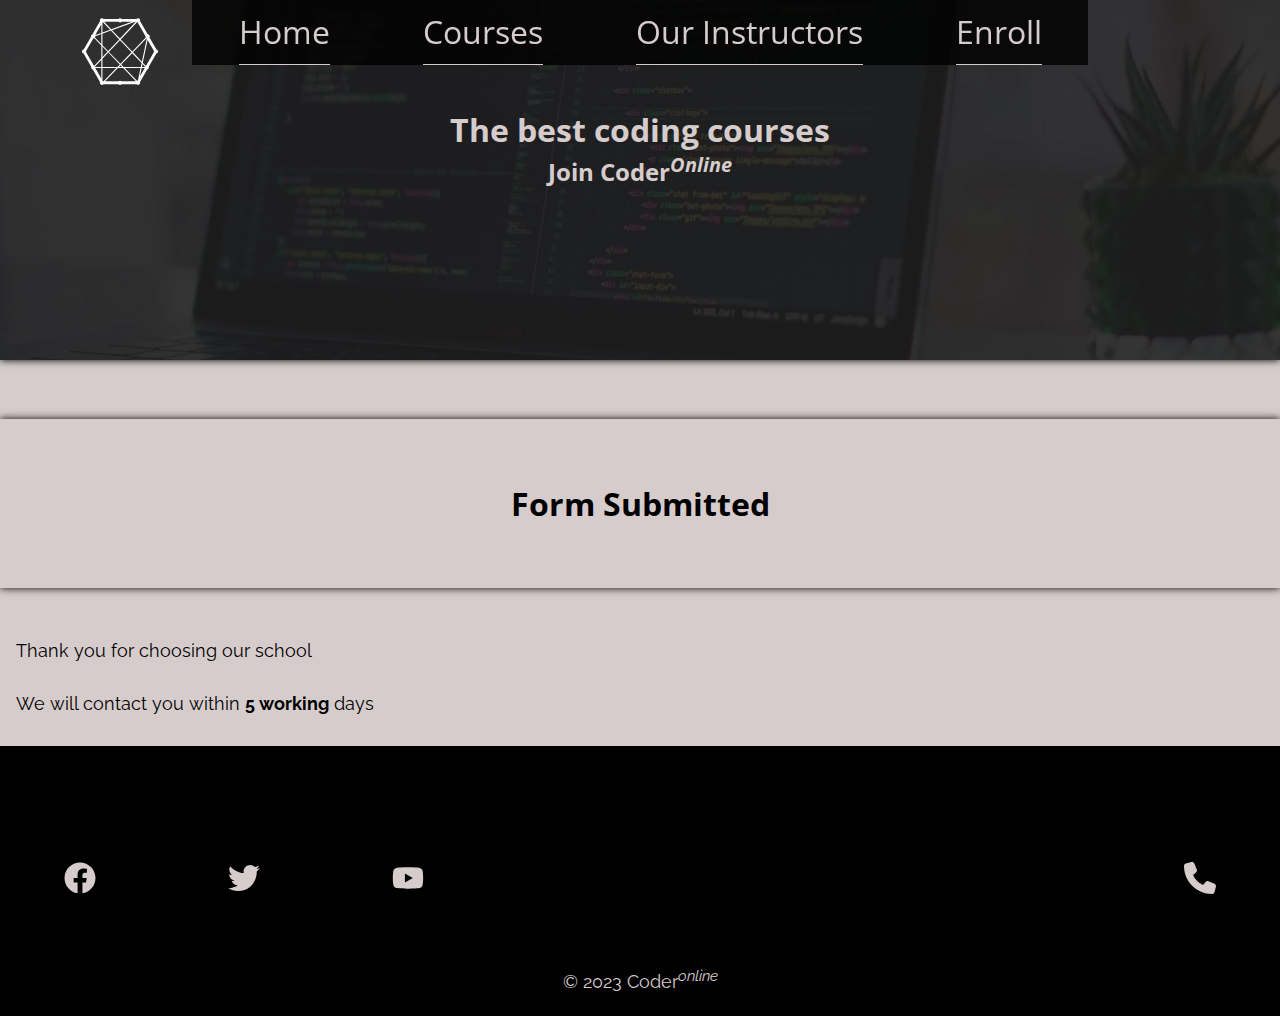
<file: submit.html>
<!DOCTYPE html>
<html lang="en">
<head>
    <meta charset="UTF-8">
    <meta name="viewport" content="width=device-width, initial-scale=1.0">
    <!-- Meta tags for SEO -->
    <meta name="description" content="Explore a wide range of online programming courses to learn the most popular programming languages. Ideal for individuals interested in programming or seeking a career change. Enhance your skills and seize new opportunities in the tech world. Enroll now and embark on your programming journey with our expert instructors.">
    <meta name="keywords" content="online courses, top teachers, e-learning, education, skill development, Java, JS, javascript, python, C#, learn programming">
    <meta name="author" content="CoderOnline">
    <!-- Title -->
    <title>Code With CoderOnline</title>
    <!-- Favicon -->
    <link rel="icon" type="image/svg+xml" href="assets/svg/connectdevelop.svg">
    <!-- CSS -->
    <link rel="stylesheet" href="./assets/css/style.css">
</head>
<body class="flex flex-direction-column main-background-color">
  <!-- Header -->
  <header class="box-shadow-dark-color header header_submit_404_pages">
    <div id="header-wrapper">
      <svg id="logo-svg" xmlns="http://www.w3.org/2000/svg" viewBox="0 0 576 512"><!--! Font Awesome Pro 6.4.0 by @fontawesome - https://fontawesome.com License - https://fontawesome.com/license (Commercial License) Copyright 2023 Fonticons, Inc. --><path d="M550.5 241l-50.089-86.786c1.071-2.142 1.875-4.553 1.875-7.232 0-8.036-6.696-14.733-14.732-15.001l-55.447-95.893c.536-1.607 1.071-3.214 1.071-4.821 0-8.571-6.964-15.268-15.268-15.268-4.821 0-8.839 2.143-11.786 5.625H299.518C296.839 18.143 292.821 16 288 16s-8.839 2.143-11.518 5.625H170.411C167.464 18.143 163.447 16 158.625 16c-8.303 0-15.268 6.696-15.268 15.268 0 1.607.536 3.482 1.072 4.821l-55.983 97.233c-5.356 2.41-9.107 7.5-9.107 13.661 0 .535.268 1.071.268 1.607l-53.304 92.143c-7.232 1.339-12.59 7.5-12.59 15 0 7.232 5.089 13.393 12.054 15l55.179 95.358c-.536 1.607-.804 2.946-.804 4.821 0 7.232 5.089 13.393 12.054 14.732l51.697 89.732c-.536 1.607-1.071 3.482-1.071 5.357 0 8.571 6.964 15.268 15.268 15.268 4.821 0 8.839-2.143 11.518-5.357h106.875C279.161 493.857 283.447 496 288 496s8.839-2.143 11.518-5.357h107.143c2.678 2.946 6.696 4.821 10.982 4.821 8.571 0 15.268-6.964 15.268-15.268 0-1.607-.267-2.946-.803-4.285l51.697-90.268c6.964-1.339 12.054-7.5 12.054-14.732 0-1.607-.268-3.214-.804-4.821l54.911-95.358c6.964-1.339 12.322-7.5 12.322-15-.002-7.232-5.092-13.393-11.788-14.732zM153.535 450.732l-43.66-75.803h43.66v75.803zm0-83.839h-43.66c-.268-1.071-.804-2.142-1.339-3.214l44.999-47.41v50.624zm0-62.411l-50.357 53.304c-1.339-.536-2.679-1.34-4.018-1.607L43.447 259.75c.535-1.339.535-2.679.535-4.018s0-2.41-.268-3.482l51.965-90c2.679-.268 5.357-1.072 7.768-2.679l50.089 51.965v92.946zm0-102.322l-45.803-47.41c1.339-2.143 2.143-4.821 2.143-7.767 0-.268-.268-.804-.268-1.072l43.928-15.804v72.053zm0-80.625l-43.66 15.804 43.66-75.536v59.732zm326.519 39.108l.804 1.339L445.5 329.125l-63.75-67.232 98.036-101.518.268.268zM291.75 355.107l11.518 11.786H280.5l11.25-11.786zm-.268-11.25l-83.303-85.446 79.553-84.375 83.036 87.589-79.286 82.232zm5.357 5.893l79.286-82.232 67.5 71.25-5.892 28.125H313.714l-16.875-17.143zM410.411 44.393c1.071.536 2.142 1.072 3.482 1.34l57.857 100.714v.536c0 2.946.803 5.624 2.143 7.767L376.393 256l-83.035-87.589L410.411 44.393zm-9.107-2.143L287.732 162.518l-57.054-60.268 166.339-60h4.287zm-123.483 0c2.678 2.678 6.16 4.285 10.179 4.285s7.5-1.607 10.179-4.285h75L224.786 95.821 173.893 42.25h103.928zm-116.249 5.625l1.071-2.142a33.834 33.834 0 0 0 2.679-.804l51.161 53.84-54.911 19.821V47.875zm0 79.286l60.803-21.964 59.732 63.214-79.553 84.107-40.982-42.053v-83.304zm0 92.678L198 257.607l-36.428 38.304v-76.072zm0 87.858l42.053-44.464 82.768 85.982-17.143 17.678H161.572v-59.196zm6.964 162.053c-1.607-1.607-3.482-2.678-5.893-3.482l-1.071-1.607v-89.732h99.91l-91.607 94.821h-1.339zm129.911 0c-2.679-2.41-6.428-4.285-10.447-4.285s-7.767 1.875-10.447 4.285h-96.429l91.607-94.821h38.304l91.607 94.821H298.447zm120-11.786l-4.286 7.5c-1.339.268-2.41.803-3.482 1.339l-89.196-91.875h114.376l-17.412 83.036zm12.856-22.232l12.858-60.803h21.964l-34.822 60.803zm34.822-68.839h-20.357l4.553-21.16 17.143 18.214c-.535.803-1.071 1.874-1.339 2.946zm66.161-107.411l-55.447 96.697c-1.339.535-2.679 1.071-4.018 1.874l-20.625-21.964 34.554-163.928 45.803 79.286c-.267 1.339-.803 2.678-.803 4.285 0 1.339.268 2.411.536 3.75z"/></svg>
      <h1 class="heading-submit-404">The best coding courses</h1>
      <h2 class="sub-heading-header">Join Coder<sup>Online</sup></h2>
      <input class="hidden" type="checkbox" name="toggle-nav" id="toggle-nav">
      <label id="toggle-nav-label" for="toggle-nav">
        <svg id="burger-menu-svg" xmlns="http://www.w3.org/2000/svg" viewBox="0 0 448 512"><!--! Font Awesome Pro 6.4.0 by @fontawesome - https://fontawesome.com License - https://fontawesome.com/license (Commercial License) Copyright 2023 Fonticons, Inc. --><path d="M0 96C0 78.3 14.3 64 32 64H416c17.7 0 32 14.3 32 32s-14.3 32-32 32H32C14.3 128 0 113.7 0 96zM0 256c0-17.7 14.3-32 32-32H416c17.7 0 32 14.3 32 32s-14.3 32-32 32H32c-17.7 0-32-14.3-32-32zM448 416c0 17.7-14.3 32-32 32H32c-17.7 0-32-14.3-32-32s14.3-32 32-32H416c17.7 0 32 14.3 32 32z"/></svg>
        <svg id="cancel-menu-svg" class="hidden" xmlns="http://www.w3.org/2000/svg" viewBox="0 0 384 512"><!--! Font Awesome Pro 6.4.0 by @fontawesome - https://fontawesome.com License - https://fontawesome.com/license (Commercial License) Copyright 2023 Fonticons, Inc. --><path d="M342.6 150.6c12.5-12.5 12.5-32.8 0-45.3s-32.8-12.5-45.3 0L192 210.7 86.6 105.4c-12.5-12.5-32.8-12.5-45.3 0s-12.5 32.8 0 45.3L146.7 256 41.4 361.4c-12.5 12.5-12.5 32.8 0 45.3s32.8 12.5 45.3 0L192 301.3 297.4 406.6c12.5 12.5 32.8 12.5 45.3 0s12.5-32.8 0-45.3L237.3 256 342.6 150.6z"/></svg>
      </label>
      <div class="overlay-full-screen hidden" id="overlay-full-screen"></div>
      <nav id="nav-menu" class="hidden">
        <ul>
          <li class="nav-item"><a href="./index.html">Home</a></li>
          <li class="nav-item"><a href="./courses.html">Courses</a></li>
          <li class="nav-item"><a href="./instructors.html">Our instructors</a></li>
          <li class="nav-item"><a href="./enroll.html">Enroll</a></li>
        </ul>
      </nav>
    </div>
  </header>
  <!-- Successful submission message -->
  <main>
    <h2 class="heading-2 dark-color box-shadow-dark-color">Form Submitted</h2>
    <p class="text-styling dark-color">Thank you for choosing our school</p>
    <p class="text-styling dark-color">We will contact you within <strong class="dark-color">5 working</strong> days</p>
  </main>
  <!-- Footer -->
  <footer class="flex dark-background-color">
    <div class="social">
      <a href="https://www.facebook.com/" target="_blank" rel="noopener noreferrer" aria-label="Facebook icon (Content opens on a new page)">
        <svg class="social-svg" xmlns="http://www.w3.org/2000/svg" viewBox="0 0 512 512"><!--! Font Awesome Pro 6.4.0 by @fontawesome - https://fontawesome.com License - https://fontawesome.com/license (Commercial License) Copyright 2023 Fonticons, Inc. --><path d="M504 256C504 119 393 8 256 8S8 119 8 256c0 123.78 90.69 226.38 209.25 245V327.69h-63V256h63v-54.64c0-62.15 37-96.48 93.67-96.48 27.14 0 55.52 4.84 55.52 4.84v61h-31.28c-30.8 0-40.41 19.12-40.41 38.73V256h68.78l-11 71.69h-57.78V501C413.31 482.38 504 379.78 504 256z"/></svg>
      </a>
      <a href="https://twitter.com/" target="_blank" rel="noopener noreferrer" aria-label="Twitter icon (Content opens on a new page)">
        <svg class="social-svg" xmlns="http://www.w3.org/2000/svg" viewBox="0 0 512 512"><!--! Font Awesome Pro 6.4.0 by @fontawesome - https://fontawesome.com License - https://fontawesome.com/license (Commercial License) Copyright 2023 Fonticons, Inc. --><path d="M459.37 151.716c.325 4.548.325 9.097.325 13.645 0 138.72-105.583 298.558-298.558 298.558-59.452 0-114.68-17.219-161.137-47.106 8.447.974 16.568 1.299 25.34 1.299 49.055 0 94.213-16.568 130.274-44.832-46.132-.975-84.792-31.188-98.112-72.772 6.498.974 12.995 1.624 19.818 1.624 9.421 0 18.843-1.3 27.614-3.573-48.081-9.747-84.143-51.98-84.143-102.985v-1.299c13.969 7.797 30.214 12.67 47.431 13.319-28.264-18.843-46.781-51.005-46.781-87.391 0-19.492 5.197-37.36 14.294-52.954 51.655 63.675 129.3 105.258 216.365 109.807-1.624-7.797-2.599-15.918-2.599-24.04 0-57.828 46.782-104.934 104.934-104.934 30.213 0 57.502 12.67 76.67 33.137 23.715-4.548 46.456-13.32 66.599-25.34-7.798 24.366-24.366 44.833-46.132 57.827 21.117-2.273 41.584-8.122 60.426-16.243-14.292 20.791-32.161 39.308-52.628 54.253z"/></svg>
      </a>
      <a href="https://www.youtube.com/" target="_blank" rel="noopener noreferrer" aria-label="Youtube icon (Content opens on a new page)">
        <svg class="social-svg" xmlns="http://www.w3.org/2000/svg" viewBox="0 0 576 512"><!--! Font Awesome Pro 6.4.0 by @fontawesome - https://fontawesome.com License - https://fontawesome.com/license (Commercial License) Copyright 2023 Fonticons, Inc. --><path d="M549.655 124.083c-6.281-23.65-24.787-42.276-48.284-48.597C458.781 64 288 64 288 64S117.22 64 74.629 75.486c-23.497 6.322-42.003 24.947-48.284 48.597-11.412 42.867-11.412 132.305-11.412 132.305s0 89.438 11.412 132.305c6.281 23.65 24.787 41.5 48.284 47.821C117.22 448 288 448 288 448s170.78 0 213.371-11.486c23.497-6.321 42.003-24.171 48.284-47.821 11.412-42.867 11.412-132.305 11.412-132.305s0-89.438-11.412-132.305zm-317.51 213.508V175.185l142.739 81.205-142.739 81.201z"/></svg>
      </a>
    </div>
    <a href="tel:+"  aria-label="Phone icon (Opens an application to call)"><svg class="phone-svg" xmlns="http://www.w3.org/2000/svg" viewBox="0 0 512 512"><!--! Font Awesome Pro 6.4.0 by @fontawesome - https://fontawesome.com License - https://fontawesome.com/license (Commercial License) Copyright 2023 Fonticons, Inc. --><path d="M164.9 24.6c-7.7-18.6-28-28.5-47.4-23.2l-88 24C12.1 30.2 0 46 0 64C0 311.4 200.6 512 448 512c18 0 33.8-12.1 38.6-29.5l24-88c5.3-19.4-4.6-39.7-23.2-47.4l-96-40c-16.3-6.8-35.2-2.1-46.3 11.6L304.7 368C234.3 334.7 177.3 277.7 144 207.3L193.3 167c13.7-11.2 18.4-30 11.6-46.3l-40-96z"/></svg></a>
    <div class="copyright-wrapper flex flex-center">
      <p class="text-styling">&copy; 2023 Coder<sup>online</sup></p>
    </div>
  </footer>
</body>
</html>
</file>
<file: assets/css/style.css>
/* Google fonts */
@import url('https://fonts.googleapis.com/css2?family=Open+Sans:wght@400;700&family=Raleway:ital,wght@0,400;0,700;1,400&display=swap');

:root {
  /* Color variables */
  --main-color: #d6cccc;
  --logo-toggle-icons-color: #ffffff;
  --highlight-color: #eded10;
  --overlay-color: rgba(30, 30, 30, 0.9);
  --full-screen-overlay-color: rgba(30, 30, 30, 0.6);
  --background-for-text-color: rgba(0, 0, 0, 0.5);
  --dark-color: #000000;
  --light-color: #ffffff;
  --nav-menu-background-color: rgba(0, 0, 0, 0.8);
  /* Font size variables */
  --text-font-size: 1.1rem;
}

/* Initial or reset style */
* {
  margin: 0;
  padding: 0;
  box-sizing: border-box;
  scroll-behavior: smooth;
  color: var(--main-color);
}

/* Common tags styling */
body {
  min-height: 101vh;
  font-family: 'Open Sans', sans-serif;
}

sup {
	font-style: italic;
}

li {
	list-style-type: none;
}

a {
	text-decoration: none;
  text-align: center;
}

/* Common classes styling */
.heading-1, .heading-2, .heading-3, .sub-heading-header {
  text-align: center;
}

.heading-submit-404 {
  margin-top: 12vh;
  text-align: center;
}

.heading-1 {
  font-size: 1.8rem;
  margin-top: 35vh;
}

.heading-2 {
  font-size: 1.5rem;
	padding: 7vh 1vh;
  margin: 6.5vh 0 4vh;
}

.heading-3 {
  font-size: 1.4rem;
  margin: 1rem;
}

.text-styling {
  font-family: "Raleway", sans-serif;
  font-size: var(--text-font-size);
  padding: 1rem;
}

/* Common classes */
/* Display properties */
.hidden {
  display: none;
}

.flex {
  display: flex;
}

.flex-direction-column {
  flex-direction: column;
}

.flex-center {
  justify-content: center;
  align-items: center;
}

/* Colors */
.dark-color {
  color: var(--dark-color);
}

.dark-background-color {
  background-color: var(--dark-color);
}

.main-color {
  color: var(--main-color);
}

.main-background-color {
  background-color: var(--main-color);
}

.background-for-text-color {
  background-color: var(--background-for-text-color);
}

.box-shadow-dark-color {
  box-shadow: 0 0 0.5rem var(--dark-color);
}

/* Utils */
.overlay-full-screen {
  content: "";
  width: 100vw;
  height: 100vh;
  position: fixed;
  top: 0;
  background-color: var(--full-screen-overlay-color);
}

.overlay::after {
  content: "";
  width: 100%;
  height: 100%;
  position: absolute;
  top: 0;
  left: 0;
  background-color: var(--overlay-color);
}

.wrapper {
  position: relative;
  z-index: 10;
  height: 100%;
	width: 100%;
}

/* Logo  */
#logo-svg {
  position: fixed;
  left: 1rem;
	top: 1rem;
  width: 3rem;
  z-index: 11;
  fill: var(--logo-toggle-icons-color);
  animation: rotateAnimation 3s infinite linear;
}

/* Logo animation */
@keyframes rotateAnimation {
  from {
    transform: rotate(0deg);
  }
  to {
    transform: rotate(360deg);
  }
}

/* Burger menu */
#burger-menu-svg {
	width: 2rem;
	position: fixed;
  z-index: 99;
	right: 2rem;
	top: 1rem;
	cursor: pointer;
  fill: var(--logo-toggle-icons-color);
}

#cancel-menu-svg {
	width: 2rem;
	position: fixed;
  z-index: 99;
	right: 2rem;
	top: 1rem;
	cursor: pointer;
  fill: var(--logo-toggle-icons-color);
}

#toggle-nav:checked ~ nav,
#toggle-nav:checked ~ .overlay-full-screen,
#toggle-nav:checked ~ label > #cancel-menu-svg {
	display: block;
}

#toggle-nav:checked ~ #toggle-nav-label > #burger-menu-svg {
	display: none;
}

/* Card style */
.card-container {
  display: grid;
  grid-template-columns: 1fr;
  gap: 1rem;
}

.card {
  display: grid;
  grid-template-columns: 1fr 5fr;
  padding: 1rem;
  margin: 0 0.4rem;
  border-radius: 5px;
}

.avatar {
  align-self: self-start;
}

.avatar-img {
  width: 5rem;
  height: 5rem;
  border-radius: 50%;
}

.avatar-name {
  font-size: 1rem;
  margin: 0.5rem 0;
}

.card-title {
  align-self: self-start;
}

.card-content {
  grid-column: 1/3;
  text-align: justify;
}

/* Header */
.header {
  position: relative;
  flex-basis: 75vh;
  background: url("../images/laptop_1_mobile_optimized.webp") no-repeat center center/cover;
}

.header::after {
  content: "";
  position: absolute;
  top: 0;
  width: 100%;
  height: 100%;
  background-color: var(--overlay-color);
}

#header-wrapper {
  position: absolute;
  height: 100%;
	width: 100%;
  z-index: 99;
}

.header_submit_404_pages {
  flex-basis: 40vh;
}

.header_submit_404_pages {
  height: 100%;
}

.header_submit_404_pages::after {
  width: 100%;
}

/* Navigation menu */
#nav-menu {
  font-size: 2rem;
	text-transform: capitalize;
	user-select: none;
	position: fixed;
  z-index: 99;
	top: calc(100% - 16rem - 4px);
	left: 0;
	right: 0;
  background-color: var(--nav-menu-background-color);
}

.header .nav-item {
	border-bottom: 1px solid var(--main-color);
}

.header .nav-item a {
  line-height: 0;
	display: block;
	padding: 2rem 0;
}

.header .nav-item a:hover {
  color: var(--highlight-color);
  transform: scale(1.2);
  transition: color 0.2s, transform 0.2s;

}

.header .nav-item .active {
	color: var(--highlight-color);
}

.header .nav-item.active {
  border-bottom: 1px solid var(--highlight-color);
}

.header .nav-item:hover {
	border-bottom: 1px solid var(--highlight-color);
  transition: border-bottom 0.2s, transform 0.2s;
}

/* Main */
.main {
  flex-grow: 1;
  position: relative;
  text-align: center;
}

.reasons-learn-programming-with-us-container {
  position: relative;
  padding: 1rem;
  background: url("../images/laptop_2_mobile_optimized.webp") no-repeat center center/cover;
}

#reasons-learn-programming-with-us-section ul li {
  padding: 1rem 0;
}

#reasons-learn-programming-with-us-section p[class="text-styling hidden background-for-text-color"] {
  width: 90%;
  margin: 1rem auto;
}

#reasons-to-learn-with-us-ad {
  margin-top: 3rem;
}

#reasons-to-learn-with-us-ad a {
  display: block;
  width: 80%;
  cursor: pointer;
  margin: 1rem auto 0;
  padding: 1rem;
}

#reasons-to-learn-with-us-ad a {
  font-size: 1.2rem;
}

#reasons-to-learn-with-us-ad a:hover, #reasons-to-learn-with-us-ad a:hover > strong {
  color: var(--highlight-color);
}

.shevron-icon {
  width: 0.5rem;
  height: 1.35rem;
  margin-top: 0.2rem;
  margin-left: 5px;
  fill: var(--main-color);
}

.reasons-to-choose-us-label {
  font-size: 1.4rem;
  cursor: pointer;
  width: 90%;
  margin: 0 auto;
  position: relative;
}

.reasons-to-choose-us-label::after {
  content: "";
  width: 100%;
  height: 1px;
  position: absolute;
  bottom: -5px;
  background-color: var(--main-color);
}

#reasons-learn-programming-with-us-section input.hidden:checked ~ p {
	display: block;
}

#reasons-learn-programming-with-us-section input.hidden:checked ~ .reasons-to-choose-us-label {
  color: var(--highlight-color);
}

#reasons-learn-programming-with-us-section input.hidden:checked ~ .reasons-to-choose-us-label::after {
  background-color: var(--highlight-color);
}

#reasons-learn-programming-with-us-section input.hidden:checked ~ .reasons-to-choose-us-label > svg {
	transform: rotate(90deg);
  fill: var(--highlight-color);
}

/* Table section */
.top-programming-languages-table-container {
  padding: 1rem;
  position: relative;
  background: url("../images/laptop_3_mobile_optimized.webp") no-repeat center center/cover;
}

.caption-ranking {
  font-size: 1.4rem;
  padding: 0.5rem;
}

.th-ranking, .td-ranking {
  font-size: 1.1rem;
  padding: 1rem 0;
  border: var(--dark-color) solid 3px;
}

/* Students's feedback section */
.students-feedback-container {
  position: relative;
  padding: 1rem 0;
  background: url("../images/laptop_4_mobile_optimized.webp") no-repeat center center/cover;
}

/* Courses section */
#courses-section-wrapper {
  position: relative;
  min-height: 60vh;
  padding: 1rem;
  border: 1px solid var(--dark-color);
}

.course-description {
  text-align: justify;
}

.course-description p {
  font-weight: 500;
  padding: 0.2rem;
}

.course-options-style-tag {
  width: 7rem;
  height: 20rem;
  float: left;
}

.course-label {
  position: absolute;
  z-index: 20;
  font-size: var(--text-font-size);
  cursor: pointer;
  width: 7rem;
  height: 4rem;
  padding: 1rem;
  border: 1px solid var(--light-color);
  color: var(--light-color);
}

.java-label {
  top: 0;
  left: 0;
}
.c-sharp-label {
  top: 4rem;
  left: 0;
}
.javascript-label {
  top: 8rem;
  left: 0;
}
.python-label {
  top: 12rem;
  left: 0;
}
.php-label {
  top: 16rem;
  left: 0;
}

#courses-section input[id="java"]:checked ~ .course-java,
#courses-section input[id="c-sharp"]:checked ~ .course-c-sharp,
#courses-section input[id="javascript"]:checked ~ .course-javascript,
#courses-section input[id="python"]:checked ~ .course-python,
#courses-section input[id="php"]:checked ~ .course-php {
  display: block;
}

#courses-section input[id="java"]:checked + label,
#courses-section input[id="c-sharp"]:checked + label,
#courses-section input[id="javascript"]:checked + label,
#courses-section input[id="python"]:checked + label,
#courses-section input[id="php"]:checked + label {
  color: var(--dark-color);
  background-color: var(--highlight-color);
}

/* Enroll form section */
.form-enroll {
  padding: 2rem 0.5rem;
}

.fieldset-enroll {
  padding: 2rem 0.5rem;
  width: 95%;
}

.form-group {
  margin: 1rem;
  width: 100%;
}

.form-enroll label {
  font-size: var(--text-font-size);
  padding: 1rem;
}

.form-enroll input {
  font-size: var(--text-font-size);
  font-weight: 700;
  width: 100%;
  padding: 1rem;
  border-radius: 5px;
}

.form-enroll textarea {
  font-size: var(--text-font-size);
  font-weight: 700;
  width: 90%;
  padding: 1rem;
  border-radius: 5px;
}

.upload-cv-label {
  font-size: var(--text-font-size);
  width: 80%;
  border-radius: 5px;
  cursor: pointer;
}

.upload-cv-label:hover {
  transform: scale(1.1);
}

.form-enroll button {
  font-size: var(--text-font-size);
  font-weight: 700;
  cursor: pointer;
  width: 100%;
  margin: 0.5rem 0;
  padding: 1rem;
  border-radius: 5px;
}

.form-enroll button:hover {
  color: var(--dark-color);
  background-color: var(--highlight-color);
}

/* Footer */
footer {
  justify-content: space-between;
  align-items: center;
  flex-basis: 30vh;
  position: relative;
  margin-top: 1rem;
}

footer .copyright-wrapper {
  position: absolute;
  bottom: 0.5rem;
}

.copyright-wrapper {
  width: 100%;
  padding: 0;
}

.social-svg, .phone-svg {
  width: 1.5rem;
  height: 1.5rem;
  margin: 0 5vw;
  fill: var(--main-color);
}

/* Media queries */
@media screen and (min-width: 576px) {
  #nav-menu {
    left: 15vw;
    right: 15vw;
  }

  .form-group {
    width: 80%;
  }
}

@media screen and (min-width: 768px) {
  .heading-1 {
    font-size: 2.5rem;
  }

  .label-enroll {
    font-size: 1.5rem;
  }

  .table-ranking {
    width: 60%;
  }

  .heading-2 {
    font-size: 2rem;
  }

  .card-container {
    grid-template-columns: 1fr 1fr;
  }
  
  #reasons-learn-programming-with-us-section .wrapper {
    padding: 0 15vw;
  }

  .reasons-to-choose-us-label {
    width: 50vw;
  }
}

@media screen and (min-width: 1200px) {
  * {
    scroll-padding-top: 4rem;
  }

  #logo-svg {
    width: 5rem;
    left: 5rem;
  }

  .card-container {
    padding: 0 2rem;
    grid-template-columns: 1fr 1fr 1fr;
    gap: 2rem;
  }

  .header {
    background: url("../images/laptop_1.webp") no-repeat center center/cover;
  }

  .header #nav-menu ul {
    display: flex;
    justify-content: space-around;
  }

  .header > #header-wrapper > .overlay-full-screen#overlay-full-screen {
    display: none;
  }

  #nav-menu {
    display: block;
    top: 0;
  }

  #toggle-nav-label {
    display: none;
  }

  .reasons-learn-programming-with-us-container {
    background: url("../images/laptop_2.webp") no-repeat center center/cover;
  }

  #reasons-to-learn-with-us-ad a {
    font-size: 1.4rem;
  }

  .top-programming-languages-table-container {
    background: url("../images/laptop_3.webp") no-repeat center center/cover;
  }

  .students-feedback-container {
    background: url("../images/laptop_4.webp") no-repeat center center/cover;
  }

  .form-enroll {
    margin: 0 10rem;
  }

  .form-enroll input {
    font-size: 1rem;
    padding: 1rem;
  }

  .form-enroll textarea {
    font-size: 1rem;
  }

  .form-group {
    width: 70%;
  }

  .social-svg, .phone-svg {
    width: 2rem;
    height: 2rem;
  }
}
</file>
